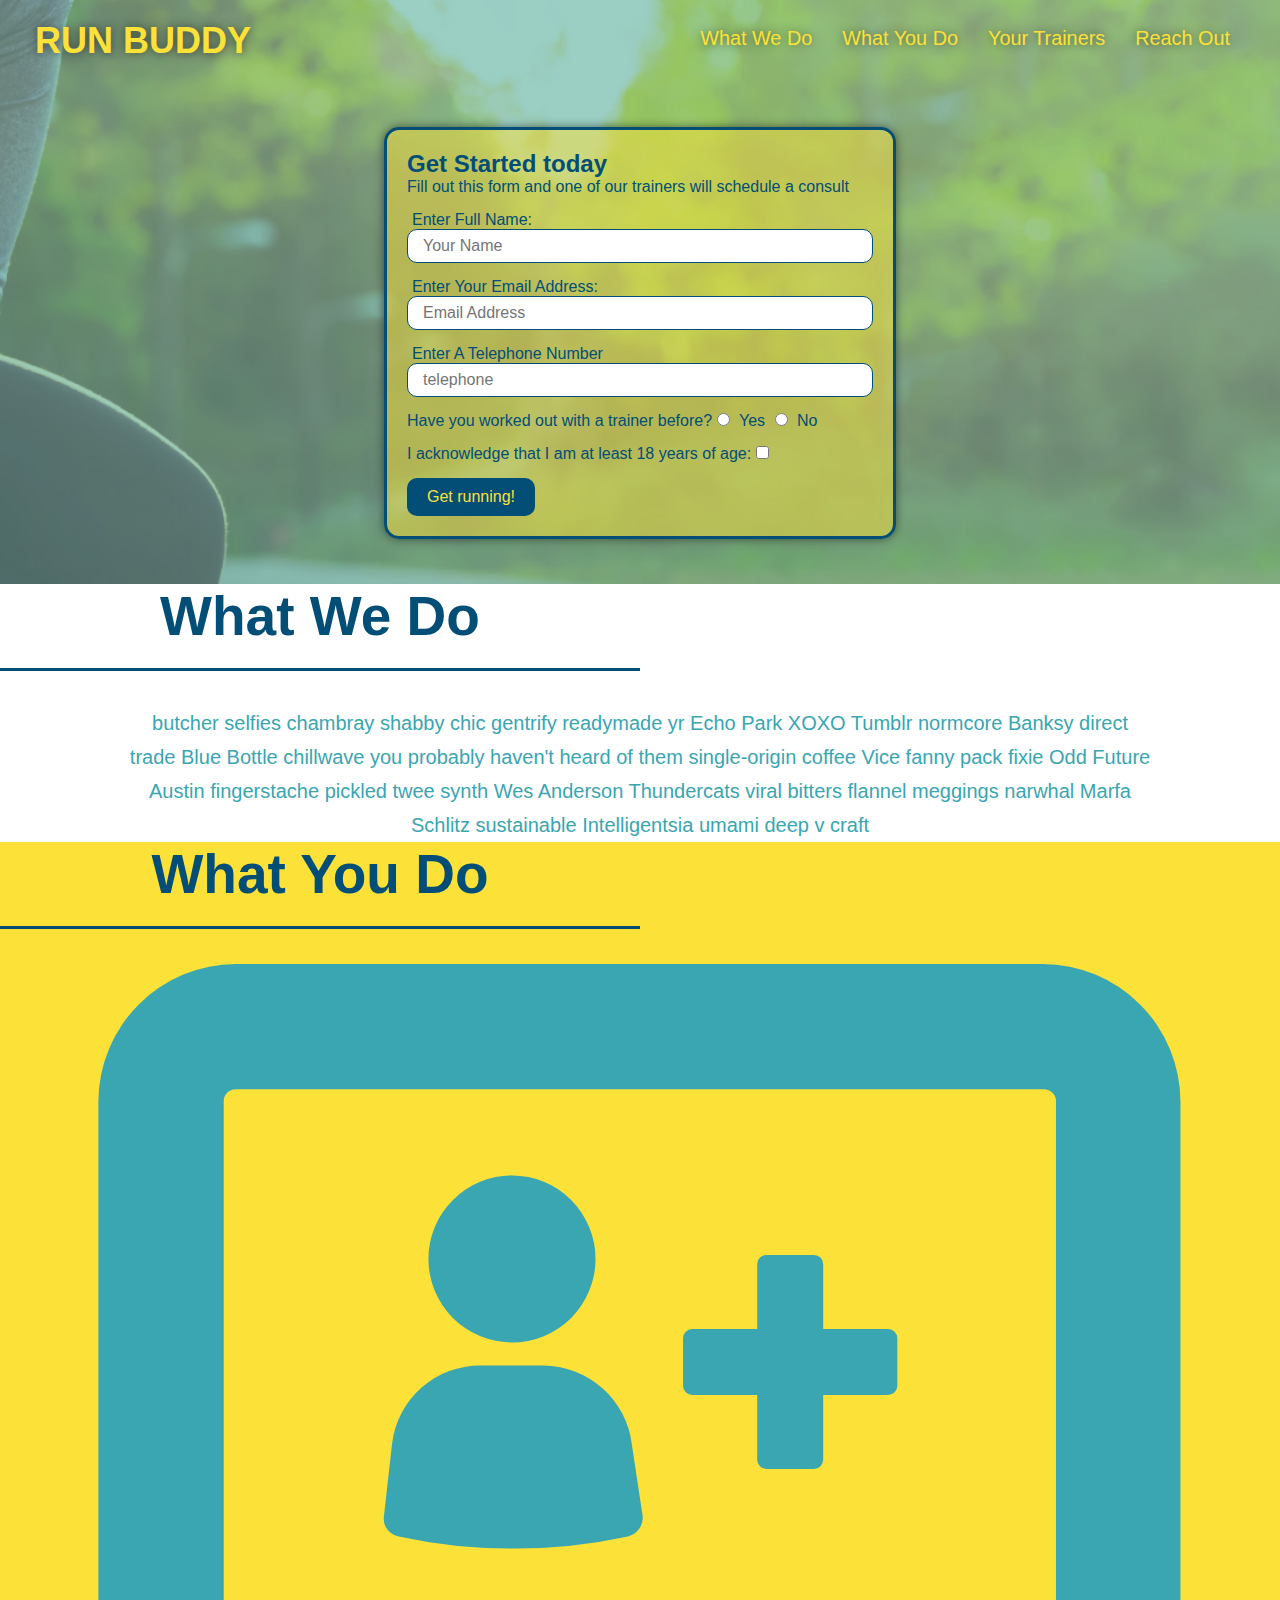
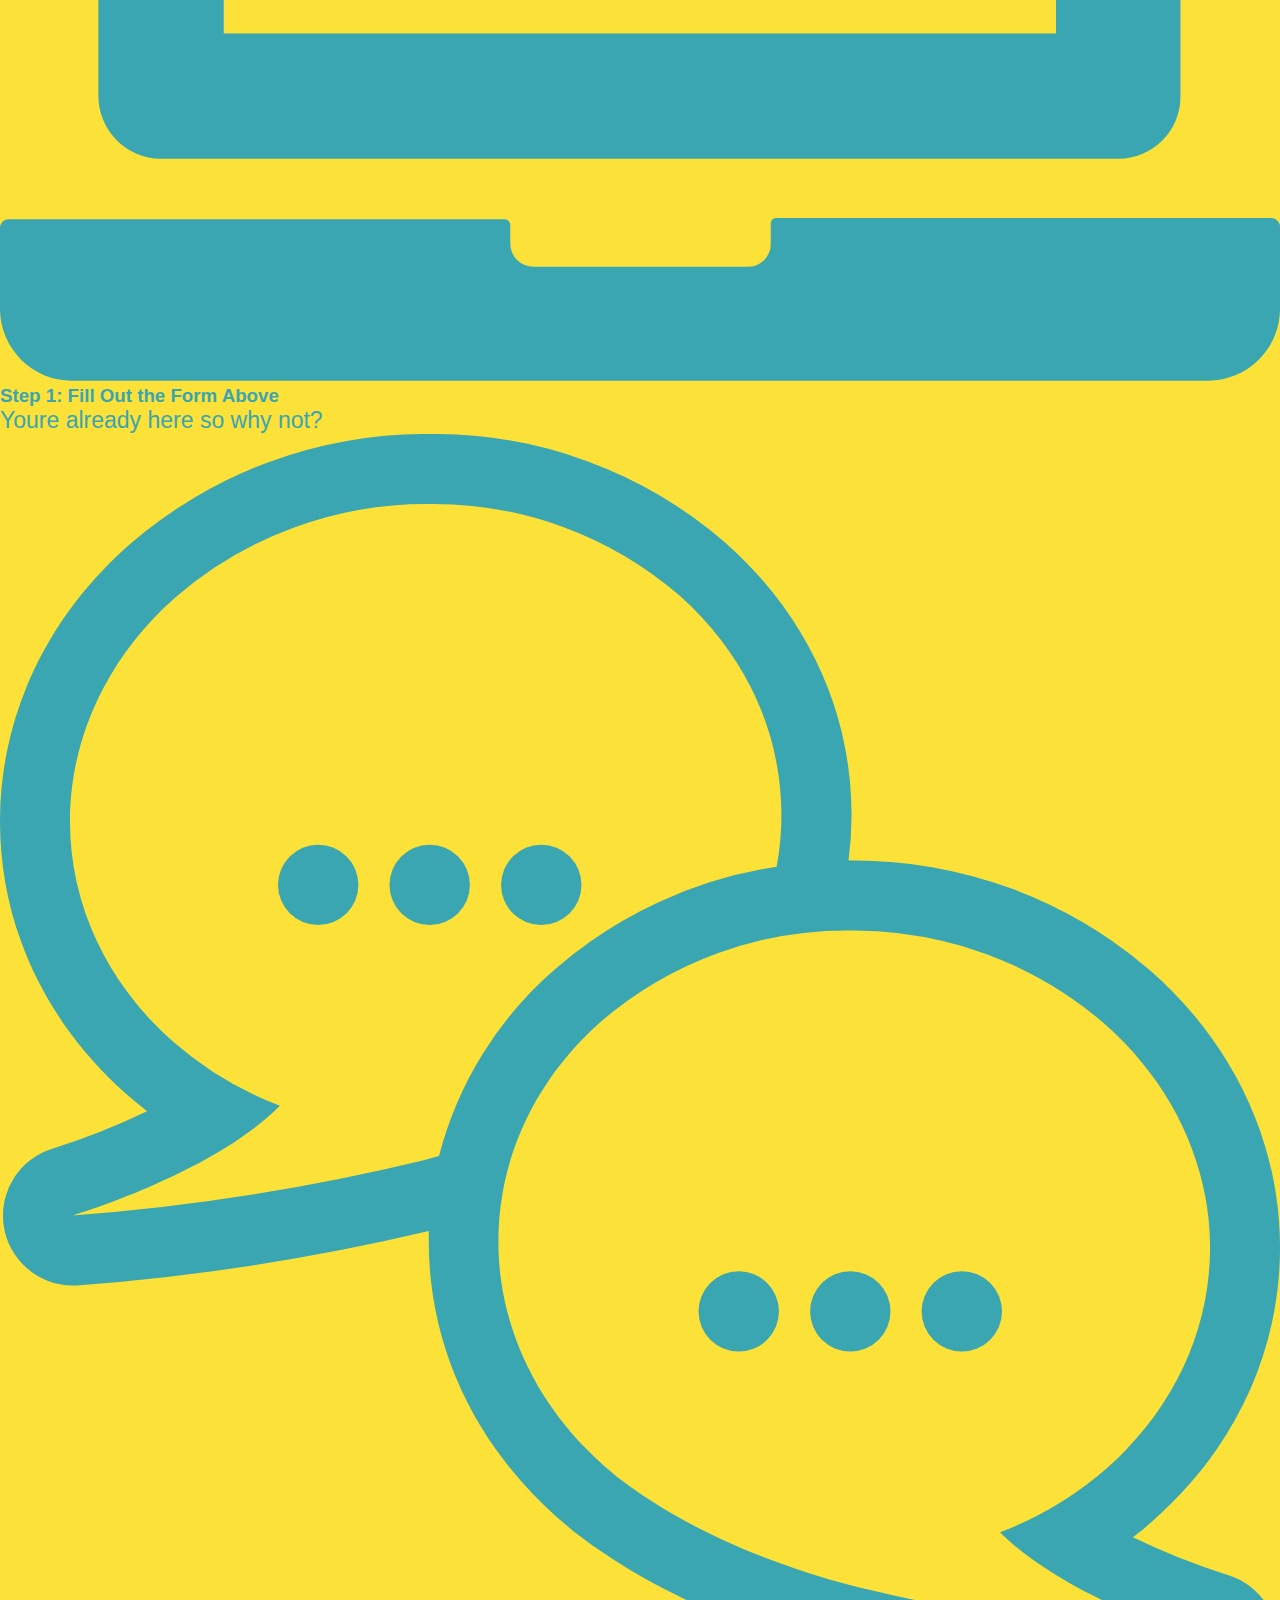
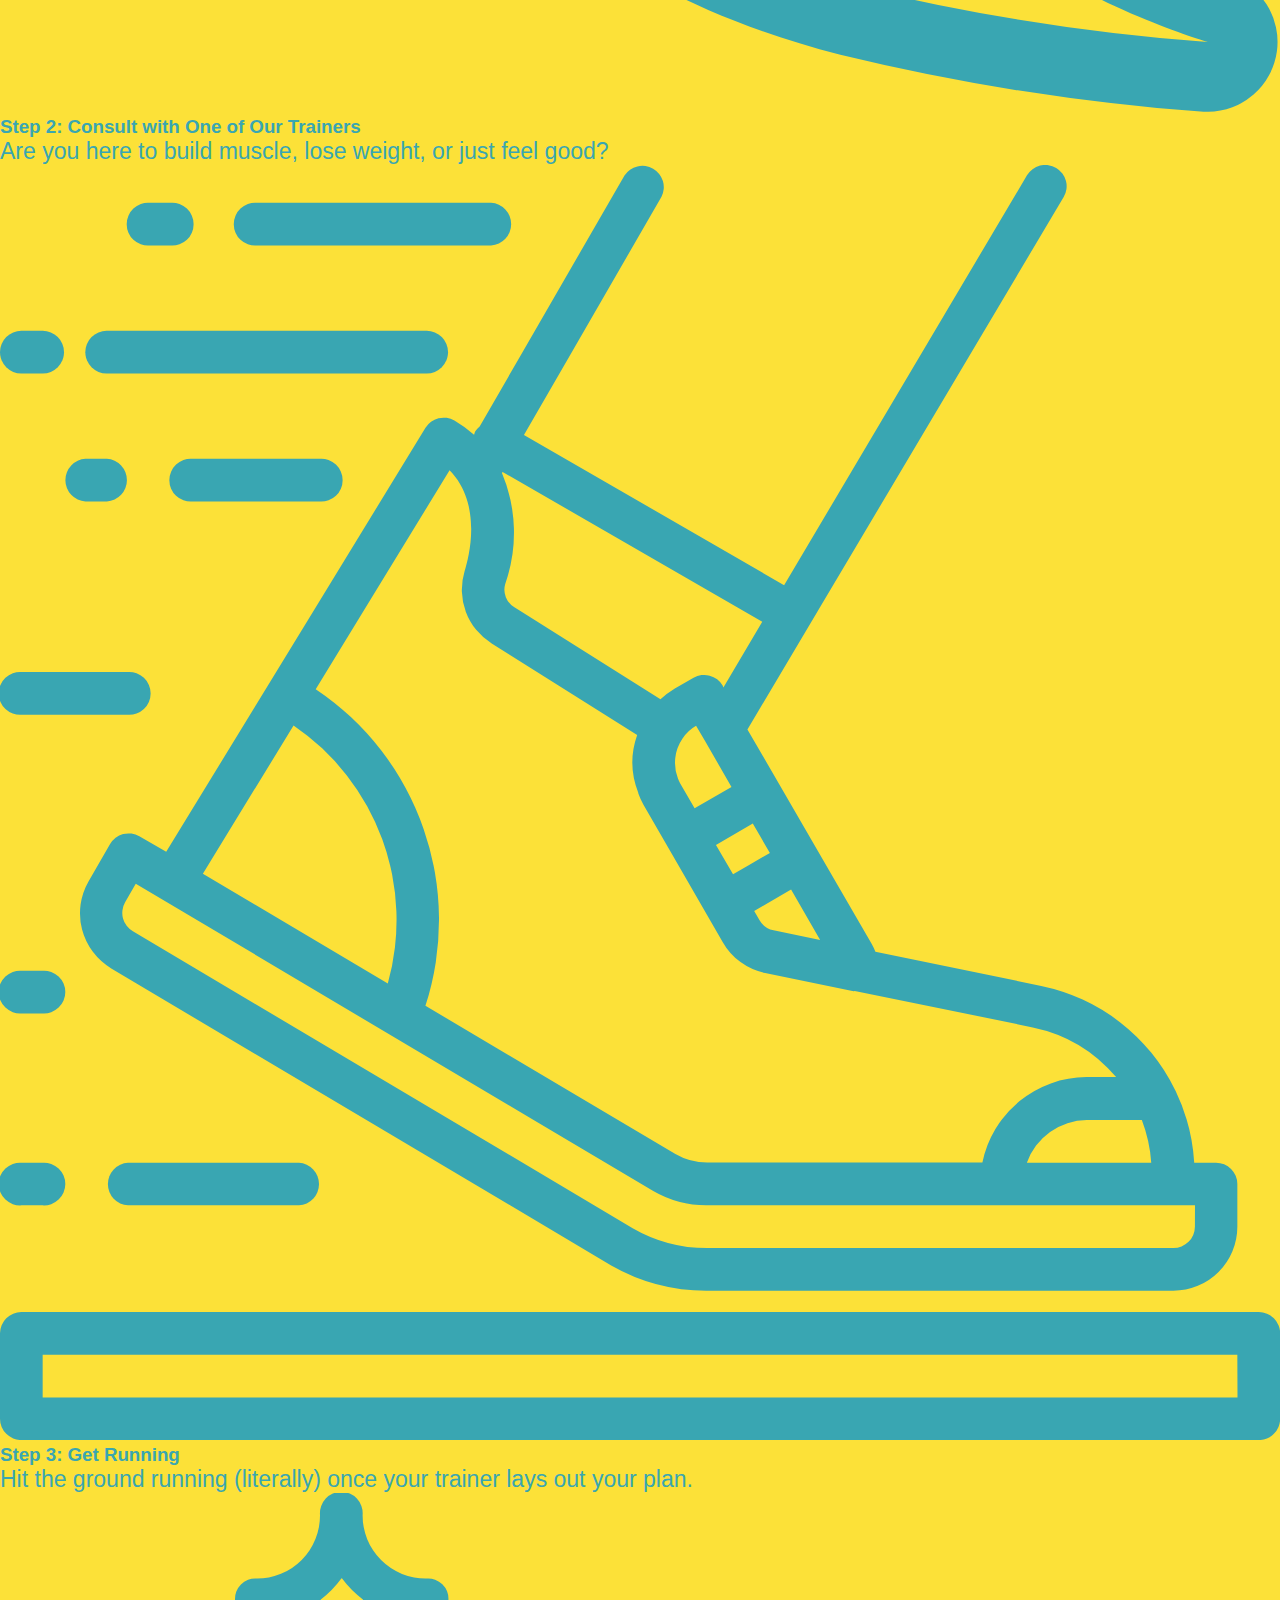
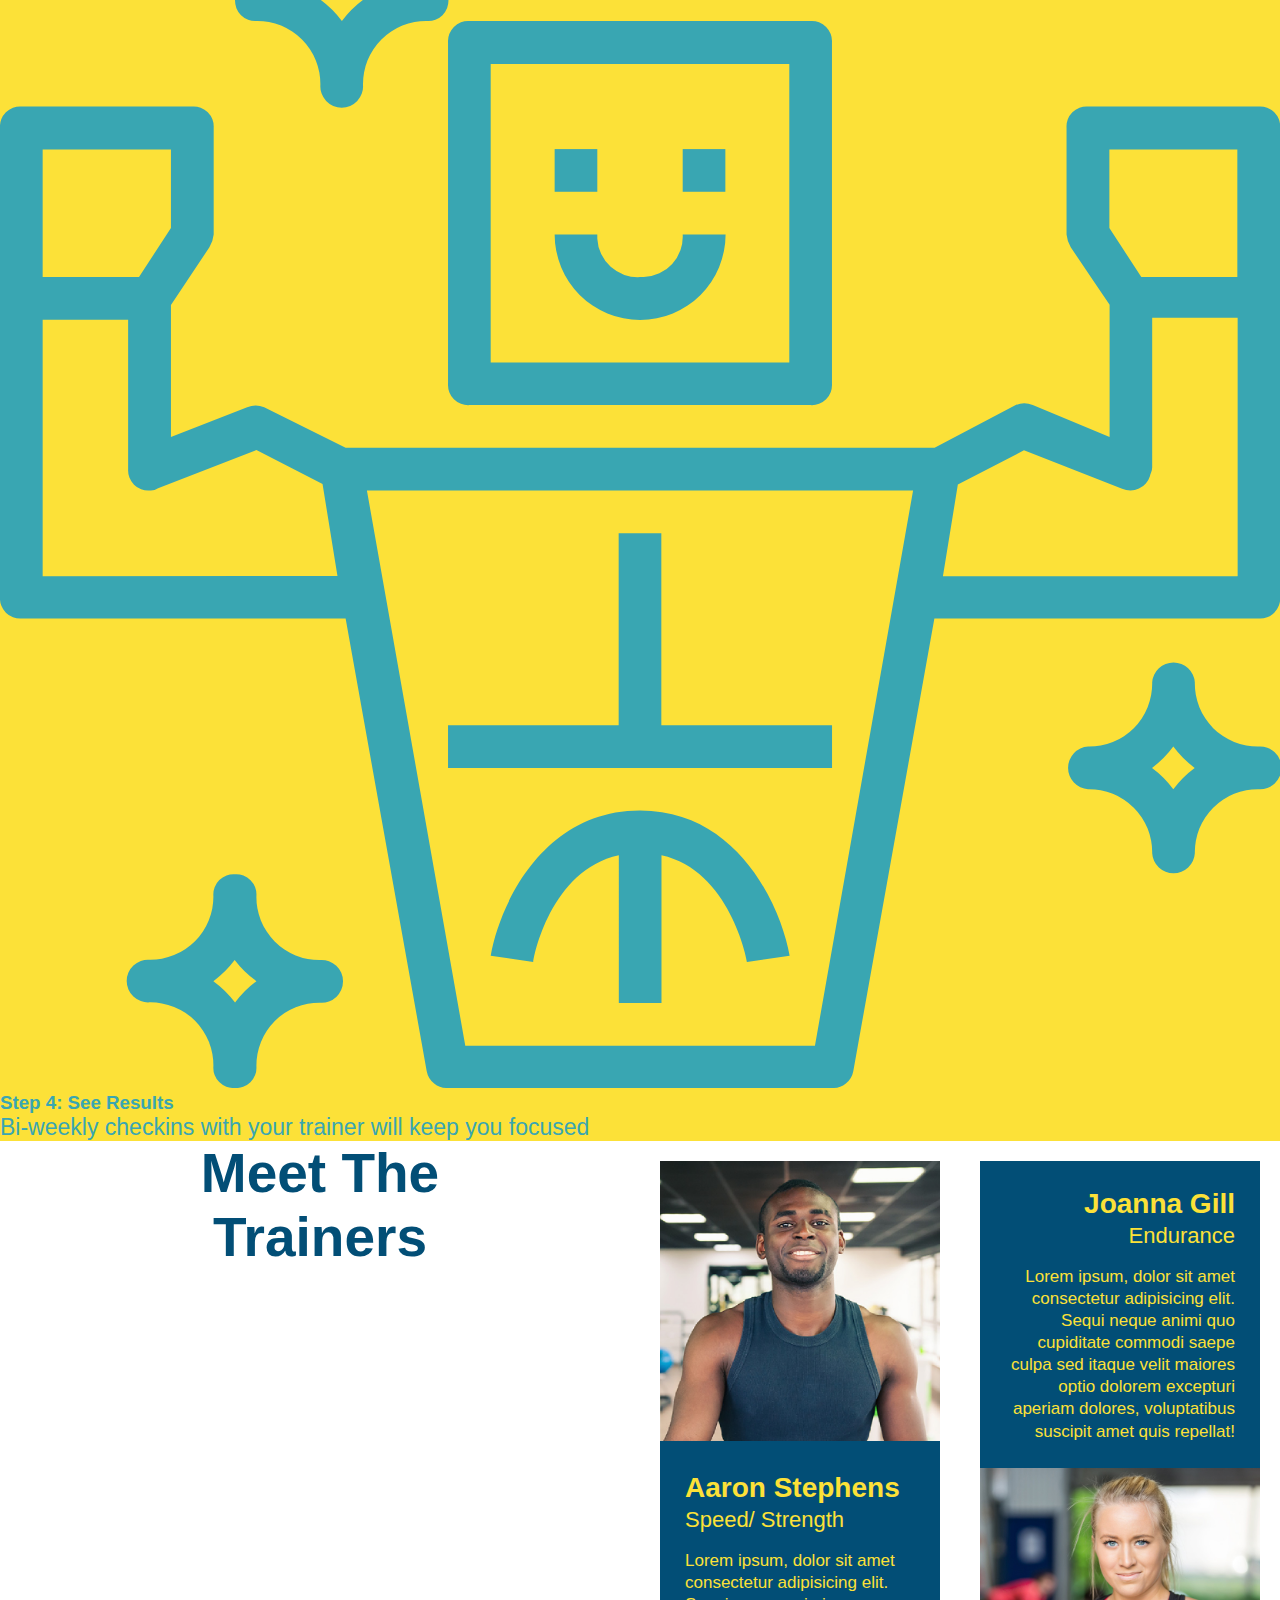
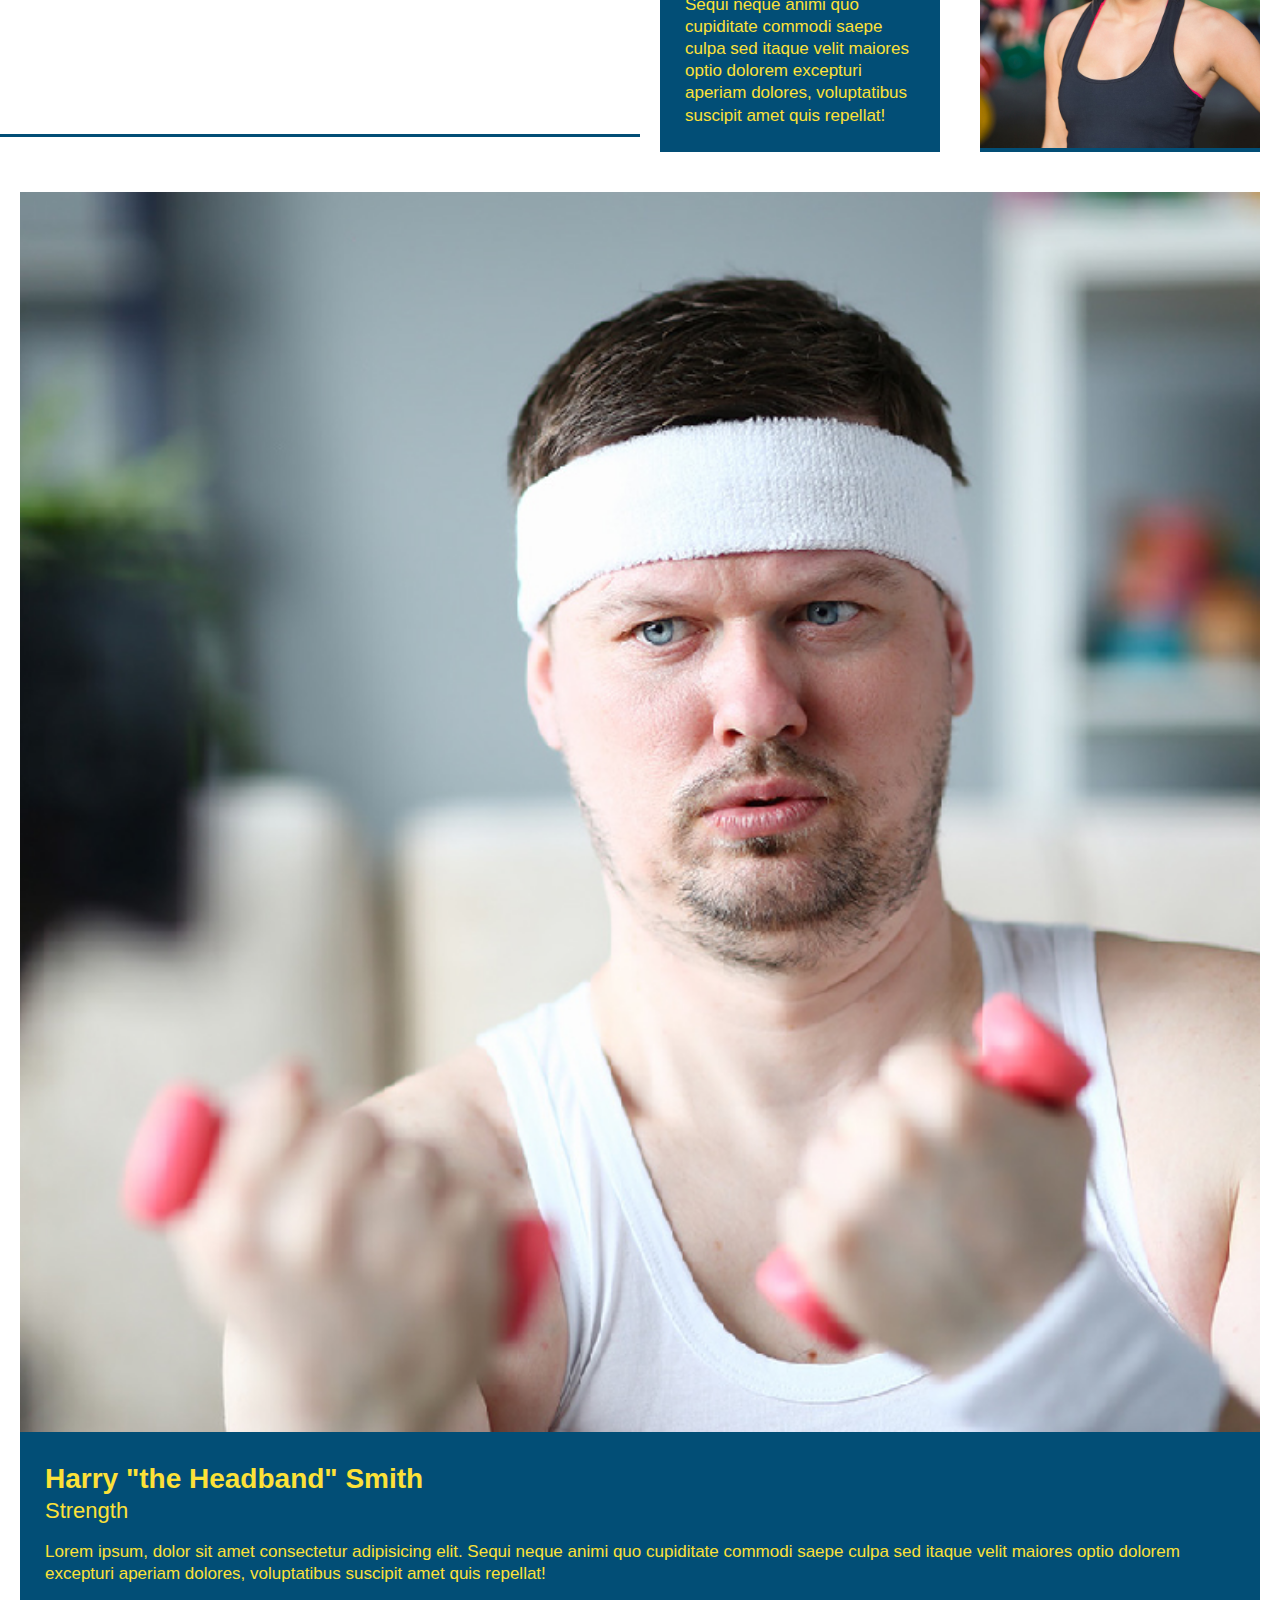
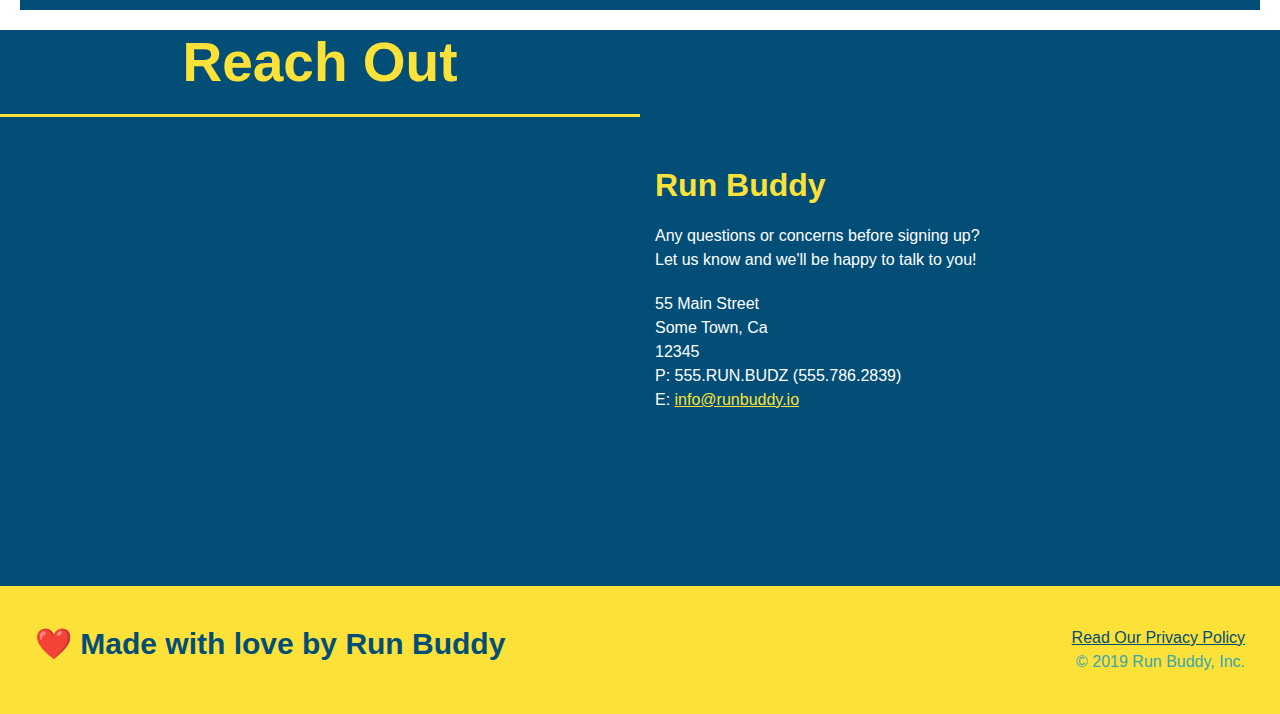
<file: index.html>
<!DOCTYPE html>
<html lang="en"
<head>
    <link rel="stylesheet" href="./assets/css/style.css" />

    <meta charset="UTF-8"/>
    <title> Run Buddy</title>
    </head>
    <body> 
        <!-- NAVAGATION -->
        <header>
        <h1>
            <a href="/">RUN BUDDY</a>
        </h1>
        <nav><!-- Unordered list element -->
            <ul>
              <!-- List item element-->
              <li>
                <!-- Anchor element -->
                <a href="#what-we-do">What We Do</a>
              </li>
              <li>
                <a href="#what-you-do">What You Do</a>
              </li>
              <li>
                <a href="#your-trainers">Your Trainers</a>
              </li>
              <li>
                <a href="#reach-out">Reach Out</a>
              </li>
            </ul>
        </nav>
        
     </header>
     <!--hero section-->
     <section  class="hero">
<div class="hero-form">
    <h3> Get Started today</h3>
    <p>Fill out this form and one of our trainers will schedule a consult</p>
<!--add a form element-->
<form>
    <label for="name"> Enter Full Name: </label>
    <input type= "text" placeholder= "Your Name"name="name" Id="name" class=form-input >
    <label for=email> Enter Your Email Address:</label>
        <input type="text" placeholder= "Email Address" name="email"Id="email" class=form-input >
<label for ="phone"> Enter A Telephone Number</label>
<input type="text"placeholder= "telephone" name="phone" id="phone" class= form-input >

<p> 
    Have you worked out with a trainer before?
    <input type= "radio"name="trainer-confirm" id="trainer-yes"/>
    <label for= "trainer-yes"> Yes</label>
    <input type="radio" name="trainer-confirm"id="trainer-no" />
    <label for= "trainer-no">No</label> 
    </p>
    <p>
        I acknowledge that I am at least 18 years of age:
        <input type="checkbox" name="age-confirm" id="checkbox" />
        <label for="checkbox">  </label>  </p>
        <button type="submit">
            Get running!
        </button>
</form>
<!--end hero section-->


</div>
</section>
     <!--what do we do section-->
     <section Id="what-we-do" class="intro">
         
         <h2 class="section-title primary-border"> What We Do</h2>
         <p> butcher selfies chambray shabby chic gentrify readymade yr Echo Park XOXO Tumblr normcore Banksy direct trade Blue Bottle chillwave you probably haven't heard of them single-origin coffee Vice fanny pack fixie Odd Future Austin fingerstache pickled twee synth Wes Anderson Thundercats viral bitters flannel meggings narwhal Marfa Schlitz sustainable Intelligentsia umami deep v craft
        </p>
        </section>
<!--what you do section-->
<section Id="what-you-do" class="steps"> <div>

    <h2 class="section-title secondary-border">What You Do</h2>
 </div>
<img src="./assets/images/step-1.svg" alt=""/>
    <div>
    <h3> Step 1: <span>Fill Out the Form Above </span></h3> 
    <p> Youre already here so why not?
    </p> </div>
    <div>
        <img src= "assets/images/step-2.svg" alt=""/>
    <h3>Step 2:<span> Consult with One of Our Trainers</span></h3>
<p>Are you here to build muscle, lose weight, or just feel good?</p>
</div>
<div>
    <img src= "assets/images/step-3.svg"alt=""/>
<h3>Step 3: <span> Get Running</span></h3>
<p>Hit the ground running (literally) once your trainer lays out your plan.
</p>
</div>
<div>
    <img src= "assets/images/step-4.svg" alt= ""/>

    <h3>Step 4: <span> See Results</span></h3>
    <p>Bi-weekly checkins with your trainer will keep you focused </p>
</p>
</div>

</section>



<!--trainers section-->
<section id= "your-trainers"class="trainers">
    <h2 class="section-title primary-border">Meet The Trainers</h2>
   <article class="trainer">
       <img src="./assets/images/trainer-1.jpg" alt="Arron Stephens in his workout clothes, ready to pump iron">
  <div class="trainer-bio text-left">
    <h3>Aaron Stephens</h3>
    <h4> Speed/ Strength</h4>
    <p> Lorem ipsum, dolor sit amet consectetur adipisicing elit. Sequi neque animi quo cupiditate commodi saepe culpa sed
        itaque velit maiores optio dolorem excepturi aperiam dolores, voluptatibus suscipit amet quis repellat!
      </p>
</div>
</article>
<article class="trainer">
    <div class="trainer-bio text-right">
        <h3> Joanna Gill </h3>
        <h4>Endurance</h4>
        <p>
            Lorem ipsum, dolor sit amet consectetur adipisicing elit. Sequi neque animi quo cupiditate commodi saepe culpa sed
      itaque velit maiores optio dolorem excepturi aperiam dolores, voluptatibus suscipit amet quis repellat!
     </p>
    </div>
    <img src="./assets/images/trainer-2.jpg"alt= Jonnna Gill cooling off>

</article>
<article class="trainer">
    <img src= "./assets/images/trainer-3.jpg" alt= Harry Smith wearing a headband>
    <div class="trainer-bio text-left">
       
        <h3> Harry "the Headband" Smith</h3>
        <h4>Strength</h4>
        <p>Lorem ipsum, dolor sit amet consectetur adipisicing elit. Sequi neque animi quo cupiditate commodi saepe culpa sed
            itaque velit maiores optio dolorem excepturi aperiam dolores, voluptatibus suscipit amet quis repellat!
          </p></p>
    </div>
</article>
 </section>
 <!--reach out section-->
<section id="reach-out"class="contact">
   
    <h2 class="section-title secondary-border"> Reach Out </h2>
    <div class= "contact-info">
    <div>
        <iframe src="https://www.google.com/maps/embed?pb=!1m18!1m12!1m3!1d3147.1079747227936!2d-120.42364418397035!3d37.92790791110593!2m3!1f0!2f0!3f0!3m2!1i1024!2i768!4f13.1!3m3!1m2!1s0x8090c49129b6ac57%3A0xb56c7eb95a2cd8bd!2sMain%20St%2C%20California%2095327!5e0!3m2!1sen!2sus!4v1616426329495!5m2!1sen!2sus" 
        width="400" 
        height="400" 
        style="border:0;" 
        allowfullscreen="" 
        loading="lazy">
        </iframe>
    </div>
    <div>
         <h3> Run Buddy</h3>
        <p> Any questions or concerns before signing up?
            <br />
            Let us know and we'll be happy to talk to you!
        </p>
        <address>
            55 Main Street <br />
            Some Town, Ca <br/>
            12345<br/>
            P: 555.RUN.BUDZ (555.786.2839)<br/>
            E: <a href="mailto:info@runbuddy.io"> info@runbuddy.io</a>
        </address>
    </div> </div>


</section>
<!--footer-->
<footer>
    <h2>❤️ Made with love by Run Buddy</h2>
    <div> 
        <a href="./privacy-policy.html"> Read Our Privacy Policy</a><br />
        &copy; 2019 Run Buddy, Inc.
    </div>
</footer>

    </body>
    </html>
</file>
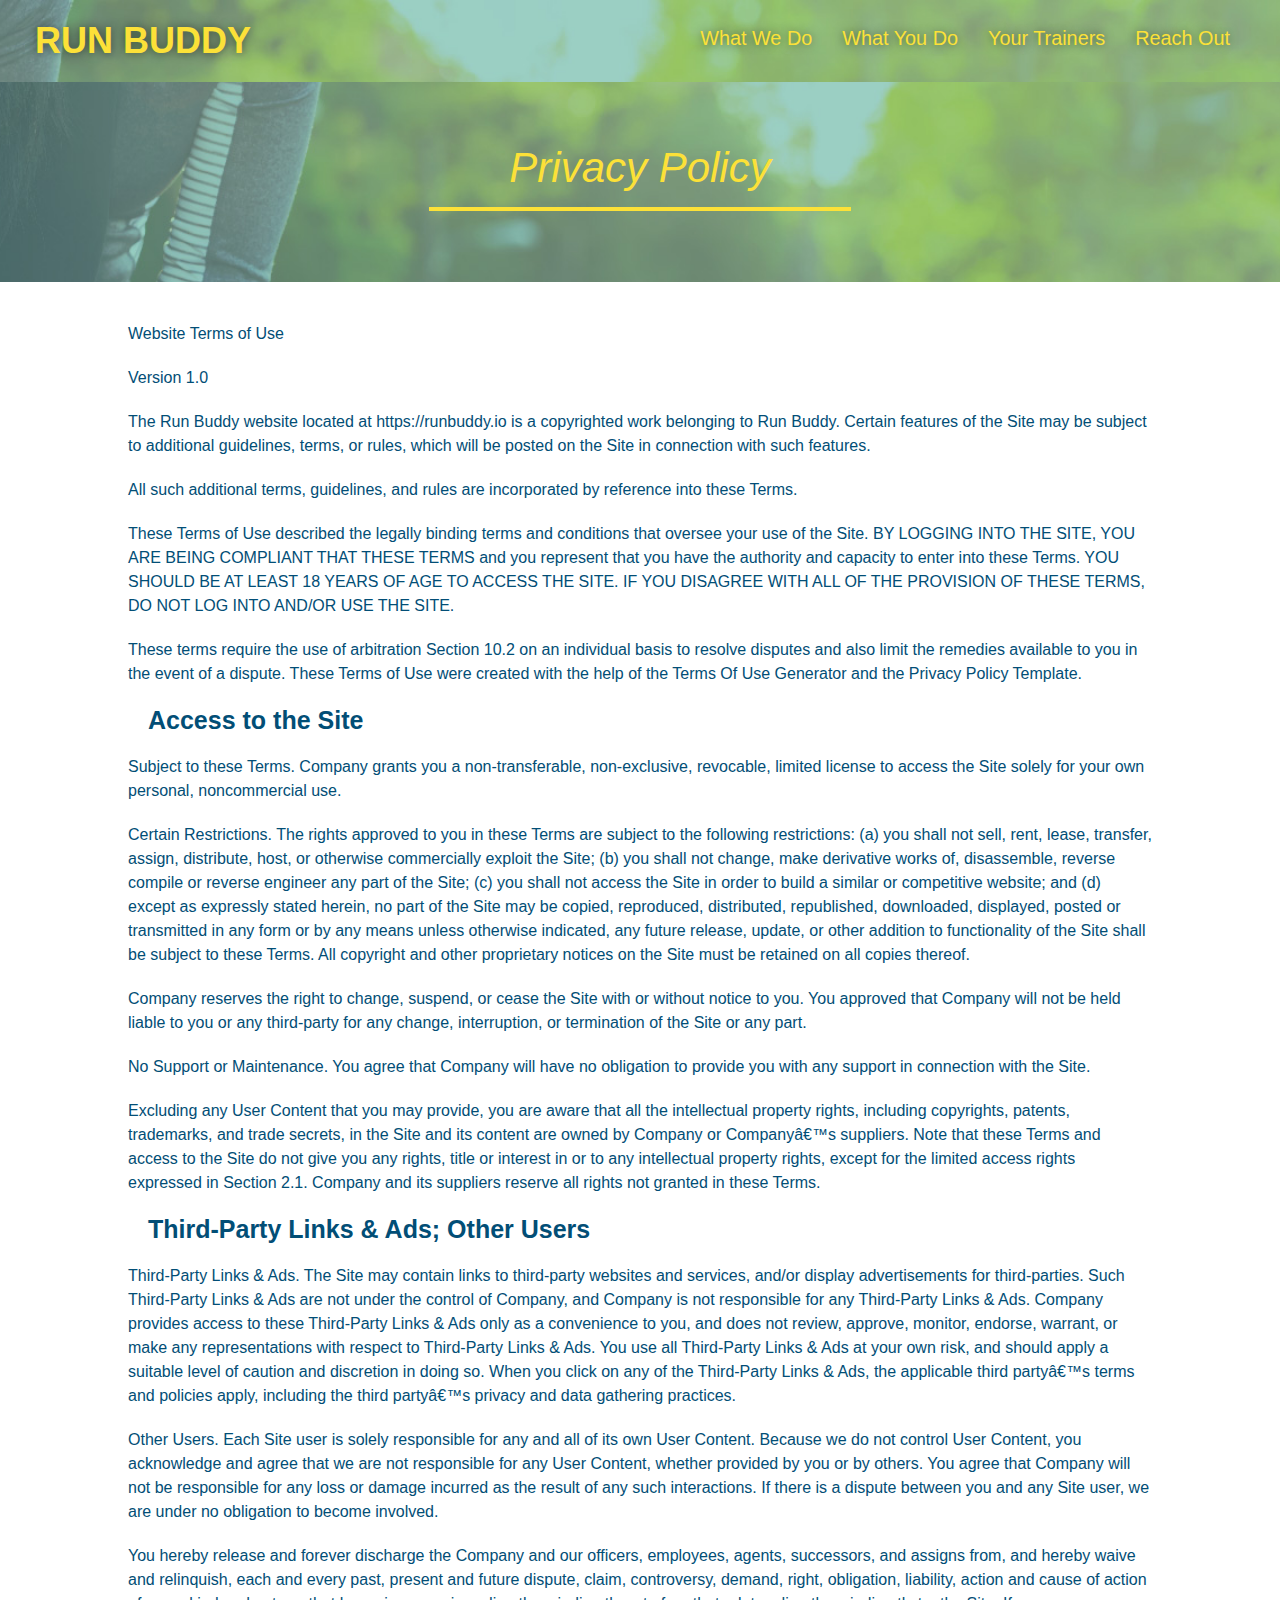
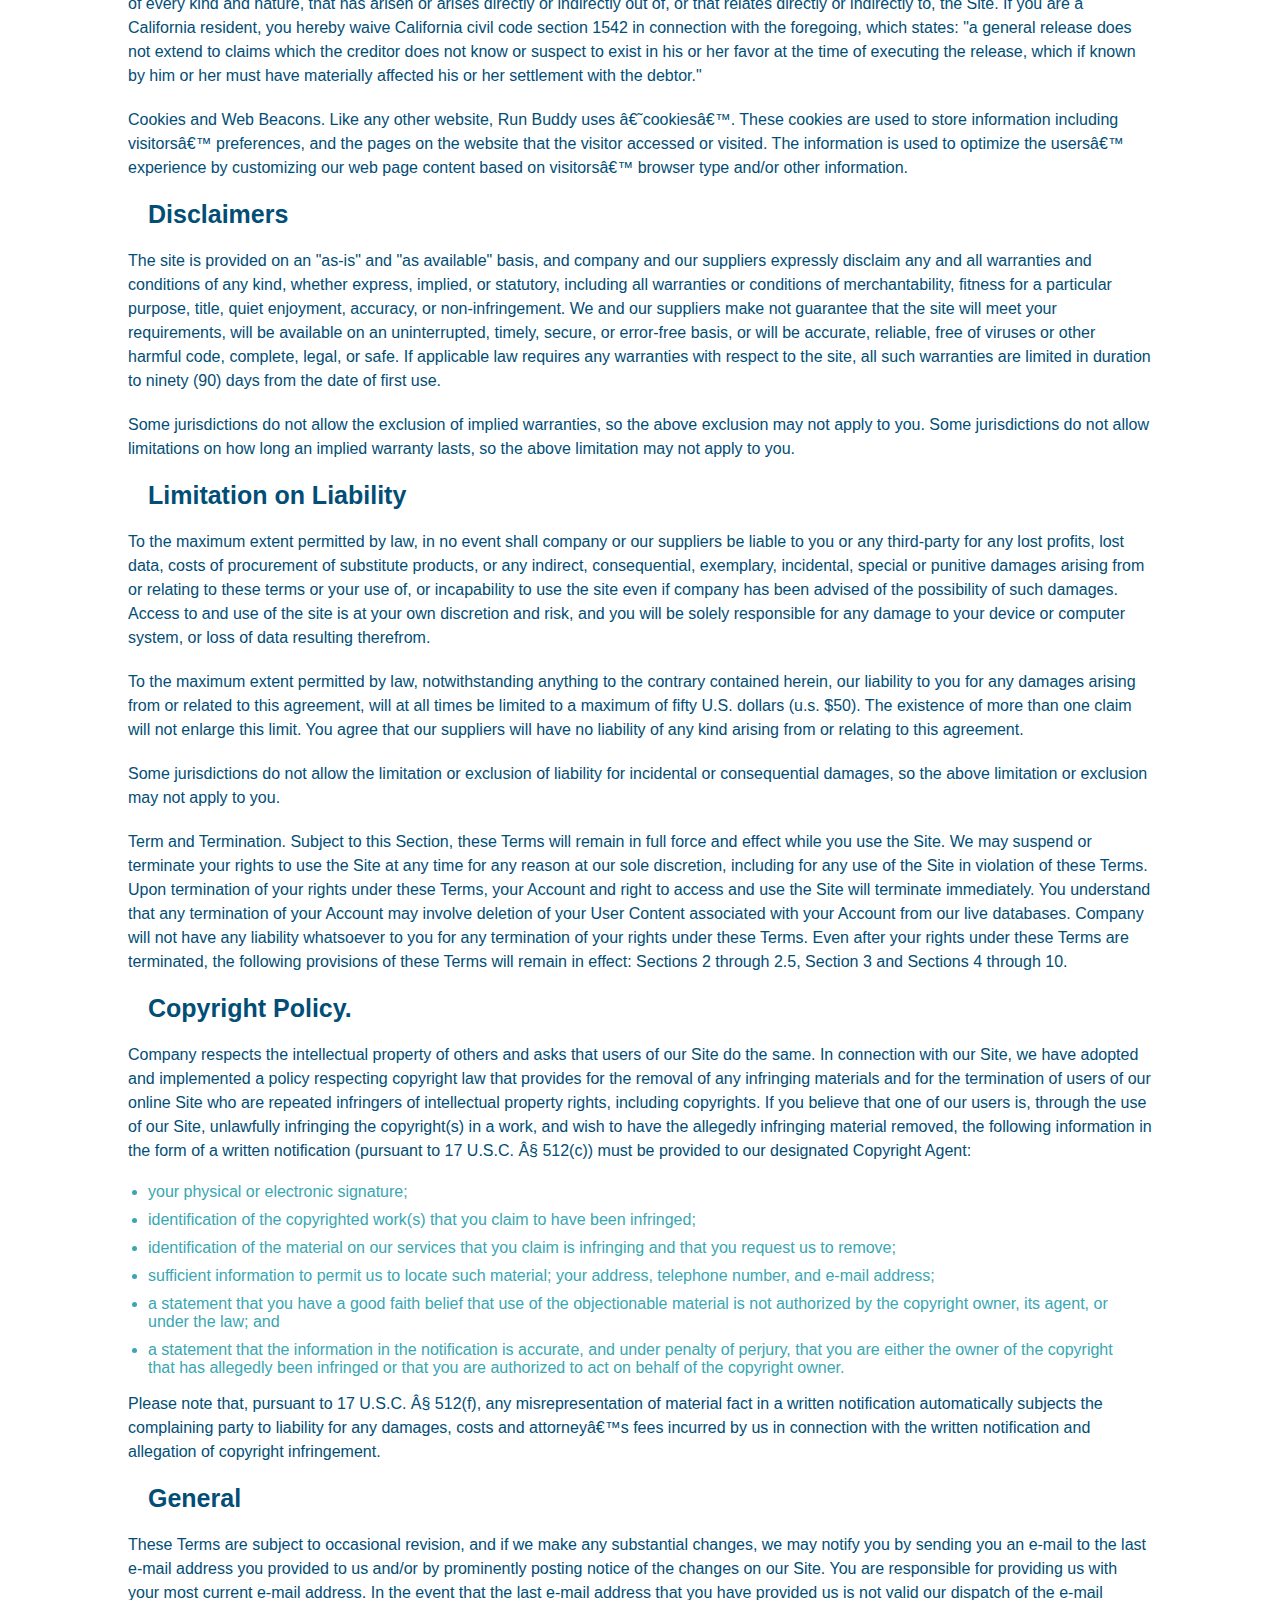
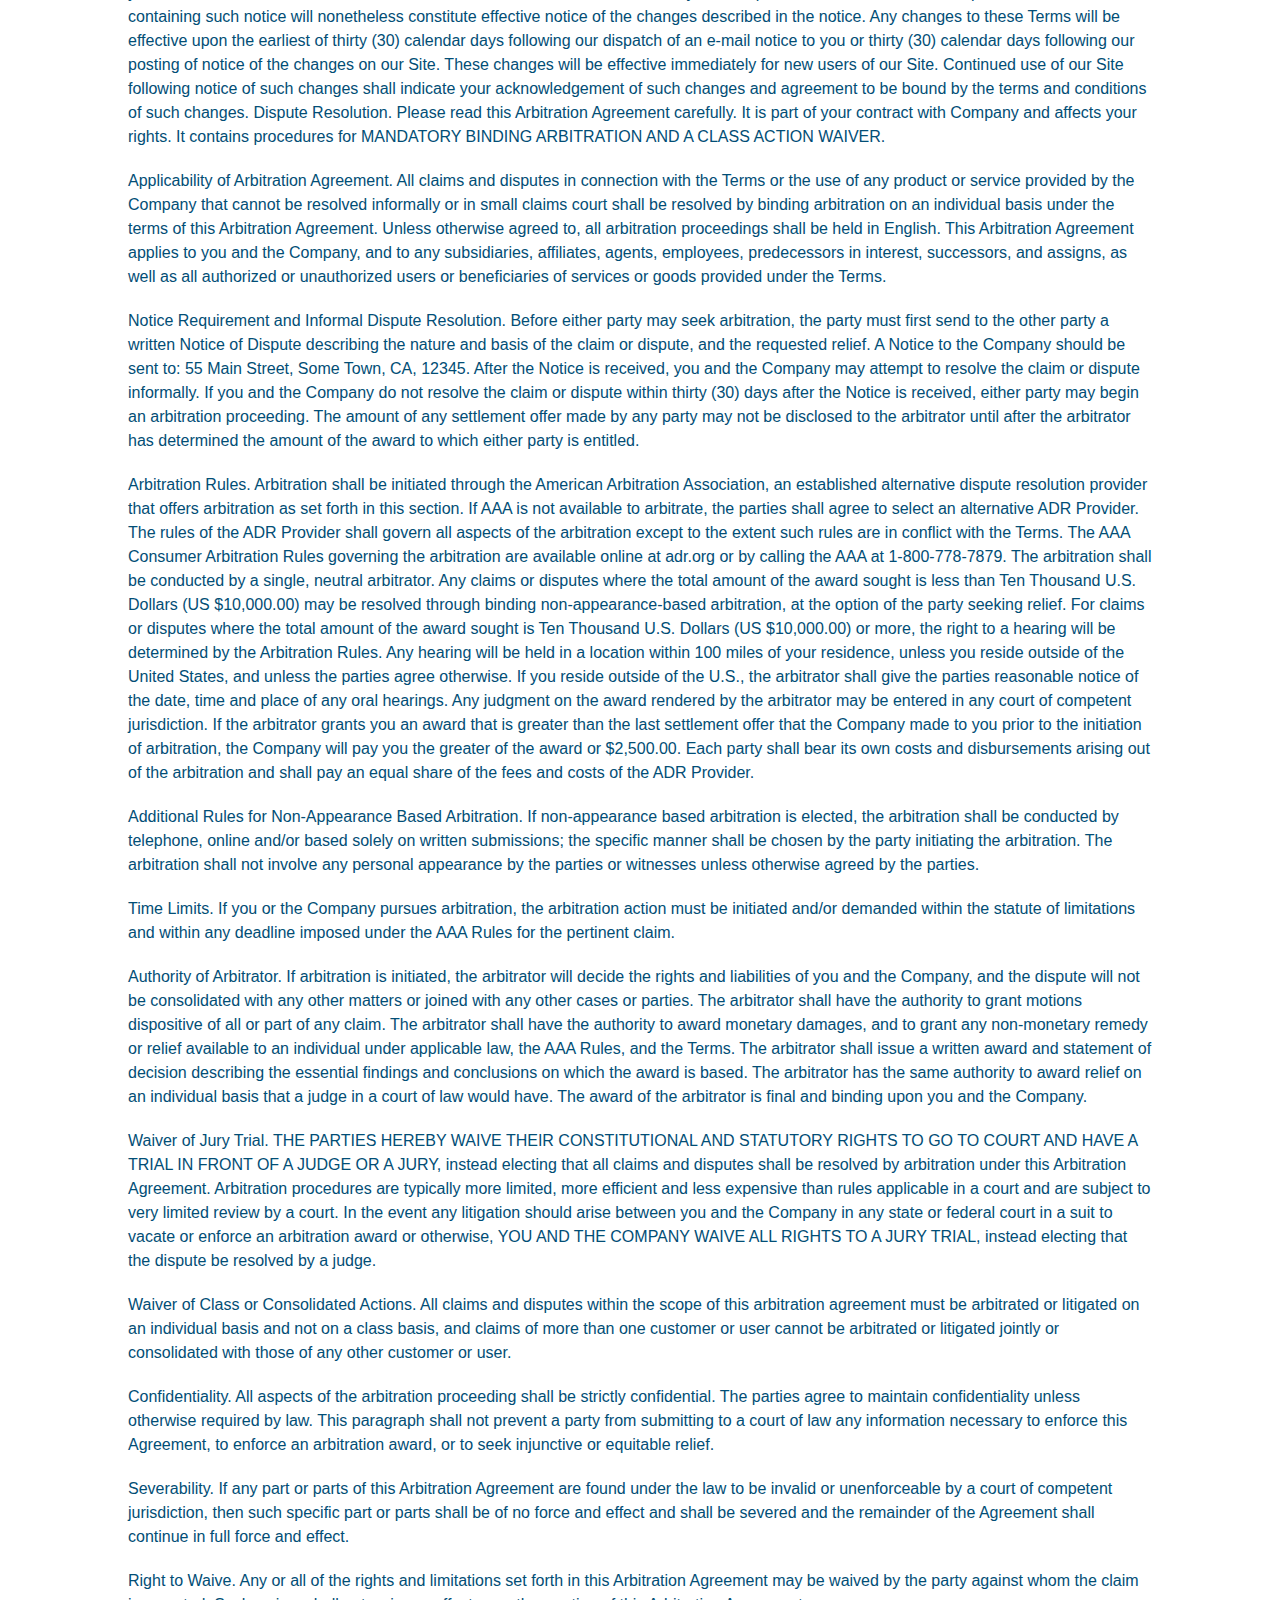
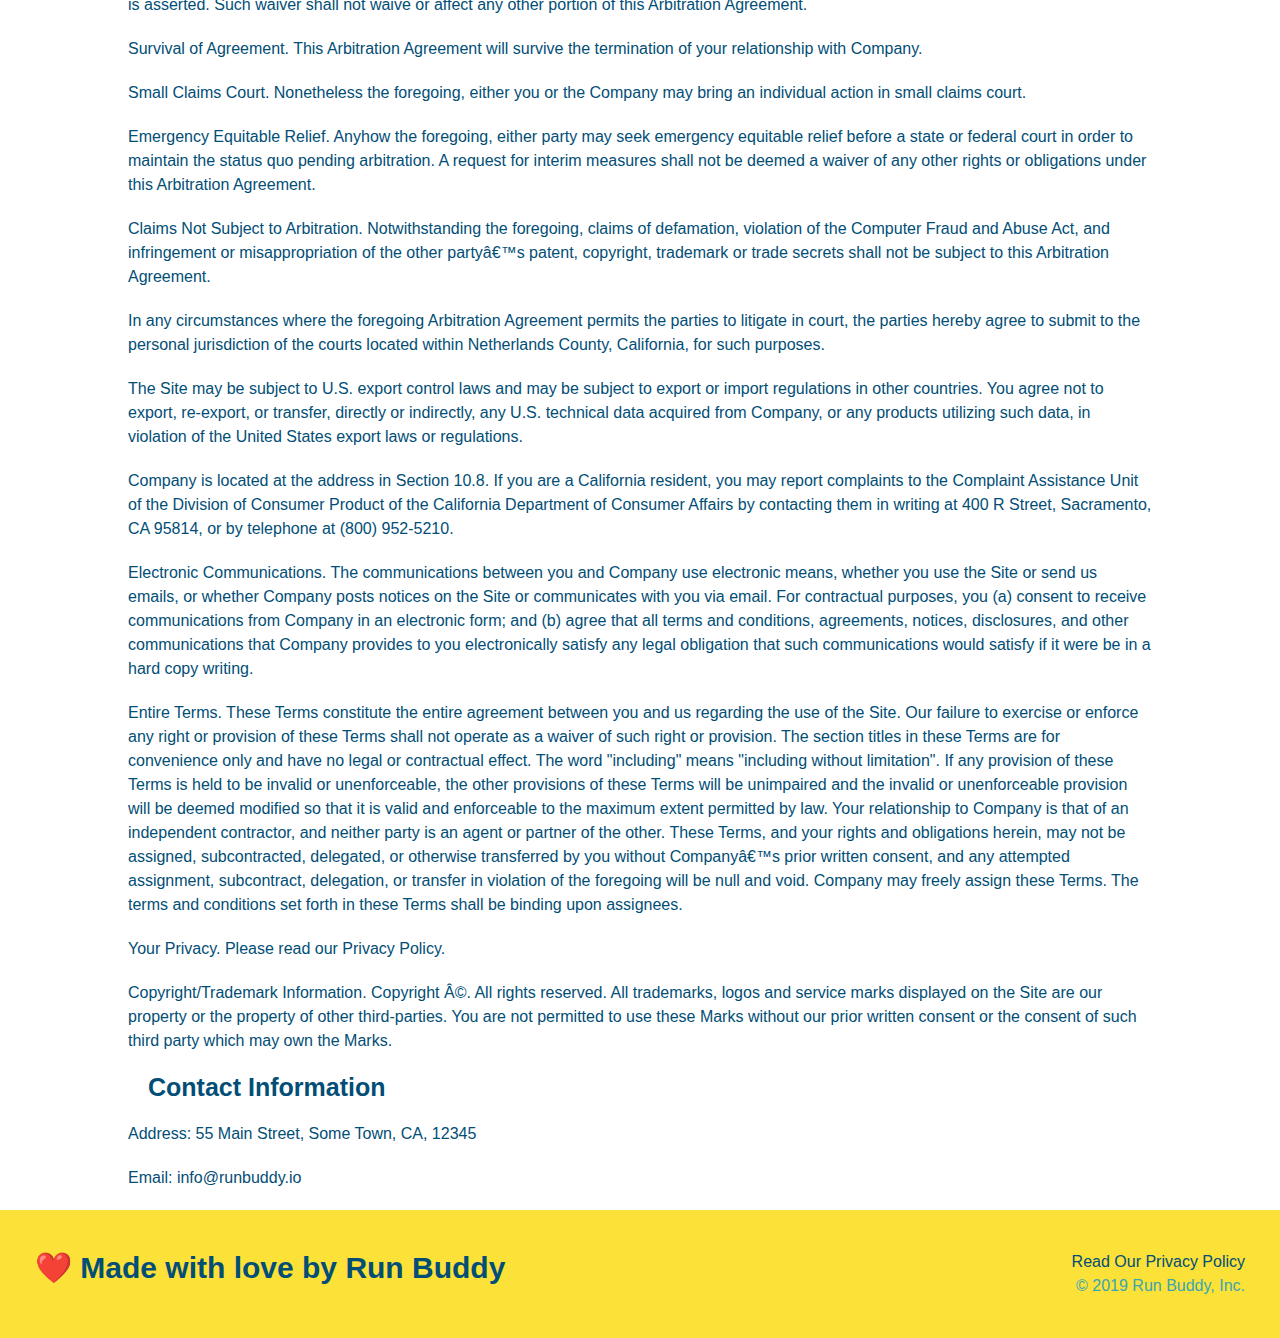
<file: assets/.privacy-policy.html>
<!DOCTYPE html>
<html lang="en">

<head>
    <link rel="stylesheet" href="./css/.style.css" />
    <link rel="stylesheet" href="./css/secondary-style.css" />
    <meta name="viewport" content="width=device-width, initial-scale=1.0" />
    <meta charset="UTF-8" />
    <title>Privacy Policy -Run Buddy</title>

</head>
<!-- NAVAGATION -->
<header>
    <h1>
        <a href="/">RUN BUDDY</a>
    </h1>
    <nav>
        <!-- Unordered list element -->
        <ul>
            <!-- List item element-->
            <li>
                <!-- Anchor element -->
                <a href="./index.html#what-we-do">What We Do</a>
            </li>
            <li>
                <a href="./index.html#what-you-do">What You Do</a>
            </li>
            <li>
                <a href="./index.html#your-trainers">Your Trainers</a>
            </li>
            <li>
                <a href="./index.html#reach-out">Reach Out</a>
            </li>
        </ul>
    </nav>

</header>
<section class="hero">


    <h2 class="page-title">

        Privacy Policy
    </h2>
</section>
<article class=secondary-content>
 <div class=inner-text>

    <p>
        Website Terms of Use
    </p>

    <p>
        Version 1.0
    </p>

    <p>
        The Run Buddy website located at https://runbuddy.io is a copyrighted work belonging to Run Buddy. Certain
        features of the Site may be subject to additional guidelines, terms, or rules, which will be posted on the Site
        in connection with such features.
    </p>

    <p>
        All such additional terms, guidelines, and rules are incorporated by reference into these Terms.
    </p>

    <p>
        These Terms of Use described the legally binding terms and conditions that oversee your use of the Site. BY
        LOGGING INTO THE SITE, YOU ARE BEING COMPLIANT THAT THESE TERMS and you represent that you have the authority
        and capacity to enter into these Terms. YOU SHOULD BE AT LEAST 18 YEARS OF AGE TO ACCESS THE SITE. IF YOU
        DISAGREE WITH ALL OF THE PROVISION OF THESE TERMS, DO NOT LOG INTO AND/OR USE THE SITE.
    </p>

    <p>
        These terms require the use of arbitration Section 10.2 on an individual basis to resolve disputes and also
        limit the remedies available to you in the event of a dispute. These Terms of Use were created with the help of
        the Terms Of Use Generator and the Privacy Policy Template.
    </p>

    <h3>
        Access to the Site
    </h3>

    <p>
        Subject to these Terms. Company grants you a non-transferable, non-exclusive, revocable, limited license to
        access the Site solely for your own personal, noncommercial use.
    </p>

    <p>
        Certain Restrictions. The rights approved to you in these Terms are subject to the following restrictions: (a)
        you shall not sell, rent, lease, transfer, assign, distribute, host, or otherwise commercially exploit the Site;
        (b) you shall not change, make derivative works of, disassemble, reverse compile or reverse engineer any part of
        the Site; (c) you shall not access the Site in order to build a similar or competitive website; and (d) except
        as expressly stated herein, no part of the Site may be copied, reproduced, distributed, republished, downloaded,
        displayed, posted or transmitted in any form or by any means unless otherwise indicated, any future release,
        update, or other addition to functionality of the Site shall be subject to these Terms. All copyright and other
        proprietary notices on the Site must be retained on all copies thereof.
    </p>

    <p>
        Company reserves the right to change, suspend, or cease the Site with or without notice to you. You approved
        that Company will not be held liable to you or any third-party for any change, interruption, or termination of
        the Site or any part.
    </p>

    <p>
        No Support or Maintenance. You agree that Company will have no obligation to provide you with any support in
        connection with the Site.
    </p>

    <p>
        Excluding any User Content that you may provide, you are aware that all the intellectual property rights,
        including copyrights, patents, trademarks, and trade secrets, in the Site and its content are owned by Company
        or Companyâ€™s suppliers. Note that these Terms and access to the Site do not give you any rights, title or
        interest in or to any intellectual property rights, except for the limited access rights expressed in Section
        2.1. Company and its suppliers reserve all rights not granted in these Terms.
    </p>

    <h3>
        Third-Party Links & Ads; Other Users
    </h3>

    <p>
        Third-Party Links & Ads. The Site may contain links to third-party websites and services, and/or display
        advertisements for third-parties. Such Third-Party Links & Ads are not under the control of Company, and Company
        is not responsible for any Third-Party Links & Ads. Company provides access to these Third-Party Links & Ads
        only as a convenience to you, and does not review, approve, monitor, endorse, warrant, or make any
        representations with respect to Third-Party Links & Ads. You use all Third-Party Links & Ads at your own risk,
        and should apply a suitable level of caution and discretion in doing so. When you click on any of the
        Third-Party Links & Ads, the applicable third partyâ€™s terms and policies apply, including the third partyâ€™s
        privacy and data gathering practices.
    </p>

    <p>
        Other Users. Each Site user is solely responsible for any and all of its own User Content. Because we do not
        control User Content, you acknowledge and agree that we are not responsible for any User Content, whether
        provided by you or by others. You agree that Company will not be responsible for any loss or damage incurred as
        the result of any such interactions. If there is a dispute between you and any Site user, we are under no
        obligation to become involved.
    </p>

    <p>
        You hereby release and forever discharge the Company and our officers, employees, agents, successors, and
        assigns from, and hereby waive and relinquish, each and every past, present and future dispute, claim,
        controversy, demand, right, obligation, liability, action and cause of action of every kind and nature, that has
        arisen or arises directly or indirectly out of, or that relates directly or indirectly to, the Site. If you are
        a California resident, you hereby waive California civil code section 1542 in connection with the foregoing,
        which states: "a general release does not extend to claims which the creditor does not know or suspect to exist
        in his or her favor at the time of executing the release, which if known by him or her must have materially
        affected his or her settlement with the debtor."
    </p>

    <p>
        Cookies and Web Beacons. Like any other website, Run Buddy uses â€˜cookiesâ€™. These cookies are used to store
        information including visitorsâ€™ preferences, and the pages on the website that the visitor accessed or
        visited.
        The information is used to optimize the usersâ€™ experience by customizing our web page content based on
        visitorsâ€™
        browser type and/or other information.
    </p>

    <h3>
        Disclaimers
    </h3>

    <p>
        The site is provided on an "as-is" and "as available" basis, and company and our suppliers expressly disclaim
        any and all warranties and conditions of any kind, whether express, implied, or statutory, including all
        warranties or conditions of merchantability, fitness for a particular purpose, title, quiet enjoyment, accuracy,
        or non-infringement. We and our suppliers make not guarantee that the site will meet your requirements, will be
        available on an uninterrupted, timely, secure, or error-free basis, or will be accurate, reliable, free of
        viruses or other harmful code, complete, legal, or safe. If applicable law requires any warranties with respect
        to the site, all such warranties are limited in duration to ninety (90) days from the date of first use.
    </p>

    <p>
        Some jurisdictions do not allow the exclusion of implied warranties, so the above exclusion may not apply to
        you. Some jurisdictions do not allow limitations on how long an implied warranty lasts, so the above limitation
        may not apply to you.
    </p>

    <h3>
        Limitation on Liability
    </h3>

    <p>
        To the maximum extent permitted by law, in no event shall company or our suppliers be liable to you or any
        third-party for any lost profits, lost data, costs of procurement of substitute products, or any indirect,
        consequential, exemplary, incidental, special or punitive damages arising from or relating to these terms or
        your use of, or incapability to use the site even if company has been advised of the possibility of such
        damages. Access to and use of the site is at your own discretion and risk, and you will be solely responsible
        for any damage to your device or computer system, or loss of data resulting therefrom.
    </p>

    <p>
        To the maximum extent permitted by law, notwithstanding anything to the contrary contained herein, our liability
        to you for any damages arising from or related to this agreement, will at all times be limited to a maximum of
        fifty U.S. dollars (u.s. $50). The existence of more than one claim will not enlarge this limit. You agree that
        our suppliers will have no liability of any kind arising from or relating to this agreement.
    </p>

    <p>
        Some jurisdictions do not allow the limitation or exclusion of liability for incidental or consequential
        damages, so the above limitation or exclusion may not apply to you.
    </p>

    <p>
        Term and Termination. Subject to this Section, these Terms will remain in full force and effect while you use
        the Site. We may suspend or terminate your rights to use the Site at any time for any reason at our sole
        discretion, including for any use of the Site in violation of these Terms. Upon termination of your rights under
        these Terms, your Account and right to access and use the Site will terminate immediately. You understand that
        any termination of your Account may involve deletion of your User Content associated with your Account from our
        live databases. Company will not have any liability whatsoever to you for any termination of your rights under
        these Terms. Even after your rights under these Terms are terminated, the following provisions of these Terms
        will remain in effect: Sections 2 through 2.5, Section 3 and Sections 4 through 10.
    </p>

    <h3>
        Copyright Policy.
    </h3>

    <p>
        Company respects the intellectual property of others and asks that users of our Site do the same. In connection
        with our Site, we have adopted and implemented a policy respecting copyright law that provides for the removal
        of any infringing materials and for the termination of users of our online Site who are repeated infringers of
        intellectual property rights, including copyrights. If you believe that one of our users is, through the use of
        our Site, unlawfully infringing the copyright(s) in a work, and wish to have the allegedly infringing material
        removed, the following information in the form of a written notification (pursuant to 17 U.S.C. Â§ 512(c)) must
        be provided to our designated Copyright Agent:
    </p>

    <ul>
        <li>
            your physical or electronic signature;
        </li>
        <li>
            identification of the copyrighted work(s) that you claim to have been infringed;
        </li>
        <li>
            identification of the material on our services that you claim is infringing and that you request us to
            remove;
        </li>
        <li>
            sufficient information to permit us to locate such material; your address, telephone number, and e-mail
            address;
        </li>
        <li>
            a statement that you have a good faith belief that use of the objectionable material is not authorized by
            the
            copyright owner, its agent, or under the law; and
        </li>
        <li>
            a statement that the information in the notification is accurate, and under penalty of perjury, that you are
            either the owner of the copyright that has allegedly been infringed or that you are authorized to act on
            behalf of the copyright owner.
        </li>
    </ul>

    <p>
        Please note that, pursuant to 17 U.S.C. Â§ 512(f), any misrepresentation of material fact in a written
        notification automatically subjects the complaining party to liability for any damages, costs and attorneyâ€™s
        fees incurred by us in connection with the written notification and allegation of copyright infringement.
    </p>

    <h3>
        General
    </h3>

    <p>
        These Terms are subject to occasional revision, and if we make any substantial changes, we may notify you by
        sending you an e-mail to the last e-mail address you provided to us and/or by prominently posting notice of the
        changes on our Site. You are responsible for providing us with your most current e-mail address. In the event
        that the last e-mail address that you have provided us is not valid our dispatch of the e-mail containing such
        notice will nonetheless constitute effective notice of the changes described in the notice. Any changes to these
        Terms will be effective upon the earliest of thirty (30) calendar days following our dispatch of an e-mail
        notice to you or thirty (30) calendar days following our posting of notice of the changes on our Site. These
        changes will be effective immediately for new users of our Site. Continued use of our Site following notice of
        such changes shall indicate your acknowledgement of such changes and agreement to be bound by the terms and
        conditions of such changes. Dispute Resolution. Please read this Arbitration Agreement carefully. It is part of
        your contract with Company and affects your rights. It contains procedures for MANDATORY BINDING ARBITRATION AND
        A CLASS ACTION WAIVER.
    </p>

    <p>
        Applicability of Arbitration Agreement. All claims and disputes in connection with the Terms or the use of any
        product or service provided by the Company that cannot be resolved informally or in small claims court shall be
        resolved by binding arbitration on an individual basis under the terms of this Arbitration Agreement. Unless
        otherwise agreed to, all arbitration proceedings shall be held in English. This Arbitration Agreement applies to
        you and the Company, and to any subsidiaries, affiliates, agents, employees, predecessors in interest,
        successors, and assigns, as well as all authorized or unauthorized users or beneficiaries of services or goods
        provided under the Terms.
    </p>

    <p>
        Notice Requirement and Informal Dispute Resolution. Before either party may seek arbitration, the party must
        first send to the other party a written Notice of Dispute describing the nature and basis of the claim or
        dispute, and the requested relief. A Notice to the Company should be sent to: 55 Main Street, Some Town, CA,
        12345. After the Notice is received, you and the Company may attempt to resolve the claim or dispute informally.
        If you and the Company do not resolve the claim or dispute within thirty (30) days after the Notice is received,
        either party may begin an arbitration proceeding. The amount of any settlement offer made by any party may not
        be disclosed to the arbitrator until after the arbitrator has determined the amount of the award to which either
        party is entitled.
    </p>

    <p>
        Arbitration Rules. Arbitration shall be initiated through the American Arbitration Association, an established
        alternative dispute resolution provider that offers arbitration as set forth in this section. If AAA is not
        available to arbitrate, the parties shall agree to select an alternative ADR Provider. The rules of the ADR
        Provider shall govern all aspects of the arbitration except to the extent such rules are in conflict with the
        Terms. The AAA Consumer Arbitration Rules governing the arbitration are available online at adr.org or by
        calling the AAA at 1-800-778-7879. The arbitration shall be conducted by a single, neutral arbitrator. Any
        claims or disputes where the total amount of the award sought is less than Ten Thousand U.S. Dollars (US
        $10,000.00) may be resolved through binding non-appearance-based arbitration, at the option of the party seeking
        relief. For claims or disputes where the total amount of the award sought is Ten Thousand U.S. Dollars (US
        $10,000.00) or more, the right to a hearing will be determined by the Arbitration Rules. Any hearing will be
        held in a location within 100 miles of your residence, unless you reside outside of the United States, and
        unless the parties agree otherwise. If you reside outside of the U.S., the arbitrator shall give the parties
        reasonable notice of the date, time and place of any oral hearings. Any judgment on the award rendered by the
        arbitrator may be entered in any court of competent jurisdiction. If the arbitrator grants you an award that is
        greater than the last settlement offer that the Company made to you prior to the initiation of arbitration, the
        Company will pay you the greater of the award or $2,500.00. Each party shall bear its own costs and
        disbursements arising out of the arbitration and shall pay an equal share of the fees and costs of the ADR
        Provider.
    </p>

    <p>
        Additional Rules for Non-Appearance Based Arbitration. If non-appearance based arbitration is elected, the
        arbitration shall be conducted by telephone, online and/or based solely on written submissions; the specific
        manner shall be chosen by the party initiating the arbitration. The arbitration shall not involve any personal
        appearance by the parties or witnesses unless otherwise agreed by the parties.
    </p>

    <p>
        Time Limits. If you or the Company pursues arbitration, the arbitration action must be initiated and/or demanded
        within the statute of limitations and within any deadline imposed under the AAA Rules for the pertinent claim.
    </p>

    <p>
        Authority of Arbitrator. If arbitration is initiated, the arbitrator will decide the rights and liabilities of
        you and the Company, and the dispute will not be consolidated with any other matters or joined with any other
        cases or parties. The arbitrator shall have the authority to grant motions dispositive of all or part of any
        claim. The arbitrator shall have the authority to award monetary damages, and to grant any non-monetary remedy
        or relief available to an individual under applicable law, the AAA Rules, and the Terms. The arbitrator shall
        issue a written award and statement of decision describing the essential findings and conclusions on which the
        award is based. The arbitrator has the same authority to award relief on an individual basis that a judge in a
        court of law would have. The award of the arbitrator is final and binding upon you and the Company.
    </p>

    <p>
        Waiver of Jury Trial. THE PARTIES HEREBY WAIVE THEIR CONSTITUTIONAL AND STATUTORY RIGHTS TO GO TO COURT AND HAVE
        A TRIAL IN FRONT OF A JUDGE OR A JURY, instead electing that all claims and disputes shall be resolved by
        arbitration under this Arbitration Agreement. Arbitration procedures are typically more limited, more efficient
        and less expensive than rules applicable in a court and are subject to very limited review by a court. In the
        event any litigation should arise between you and the Company in any state or federal court in a suit to vacate
        or enforce an arbitration award or otherwise, YOU AND THE COMPANY WAIVE ALL RIGHTS TO A JURY TRIAL, instead
        electing that the dispute be resolved by a judge.
    </p>

    <p>
        Waiver of Class or Consolidated Actions. All claims and disputes within the scope of this arbitration agreement
        must be arbitrated or litigated on an individual basis and not on a class basis, and claims of more than one
        customer or user cannot be arbitrated or litigated jointly or consolidated with those of any other customer or
        user.
    </p>

    <p>
        Confidentiality. All aspects of the arbitration proceeding shall be strictly confidential. The parties agree to
        maintain confidentiality unless otherwise required by law. This paragraph shall not prevent a party from
        submitting to a court of law any information necessary to enforce this Agreement, to enforce an arbitration
        award, or to seek injunctive or equitable relief.
    </p>

    <p>
        Severability. If any part or parts of this Arbitration Agreement are found under the law to be invalid or
        unenforceable by a court of competent jurisdiction, then such specific part or parts shall be of no force and
        effect and shall be severed and the remainder of the Agreement shall continue in full force and effect.
    </p>

    <p>
        Right to Waive. Any or all of the rights and limitations set forth in this Arbitration Agreement may be waived
        by the party against whom the claim is asserted. Such waiver shall not waive or affect any other portion of this
        Arbitration Agreement.
    </p>

    <p>
        Survival of Agreement. This Arbitration Agreement will survive the termination of your relationship with
        Company.
    </p>

    <p>
        Small Claims Court. Nonetheless the foregoing, either you or the Company may bring an individual action in small
        claims court.
    </p>

    <p>
        Emergency Equitable Relief. Anyhow the foregoing, either party may seek emergency equitable relief before a
        state or federal court in order to maintain the status quo pending arbitration. A request for interim measures
        shall not be deemed a waiver of any other rights or obligations under this Arbitration Agreement.
    </p>

    <p>
        Claims Not Subject to Arbitration. Notwithstanding the foregoing, claims of defamation, violation of the
        Computer Fraud and Abuse Act, and infringement or misappropriation of the other partyâ€™s patent, copyright,
        trademark or trade secrets shall not be subject to this Arbitration Agreement.
    </p>

    <p>
        In any circumstances where the foregoing Arbitration Agreement permits the parties to litigate in court, the
        parties hereby agree to submit to the personal jurisdiction of the courts located within Netherlands County,
        California, for such purposes.
    </p>

    <p>
        The Site may be subject to U.S. export control laws and may be subject to export or import regulations in other
        countries. You agree not to export, re-export, or transfer, directly or indirectly, any U.S. technical data
        acquired from Company, or any products utilizing such data, in violation of the United States export laws or
        regulations.
    </p>

    <p>
        Company is located at the address in Section 10.8. If you are a California resident, you may report complaints
        to the Complaint Assistance Unit of the Division of Consumer Product of the California Department of Consumer
        Affairs by contacting them in writing at 400 R Street, Sacramento, CA 95814, or by telephone at (800) 952-5210.
    </p>

    <p>
        Electronic Communications. The communications between you and Company use electronic means, whether you use the
        Site or send us emails, or whether Company posts notices on the Site or communicates with you via email. For
        contractual purposes, you (a) consent to receive communications from Company in an electronic form; and (b)
        agree that all terms and conditions, agreements, notices, disclosures, and other communications that Company
        provides to you electronically satisfy any legal obligation that such communications would satisfy if it were be
        in a hard copy writing.
    </p>

    <p>
        Entire Terms. These Terms constitute the entire agreement between you and us regarding the use of the Site. Our
        failure to exercise or enforce any right or provision of these Terms shall not operate as a waiver of such right
        or provision. The section titles in these Terms are for convenience only and have no legal or contractual
        effect. The word "including" means "including without limitation". If any provision of these Terms is held to be
        invalid or unenforceable, the other provisions of these Terms will be unimpaired and the invalid or
        unenforceable provision will be deemed modified so that it is valid and enforceable to the maximum extent
        permitted by law. Your relationship to Company is that of an independent contractor, and neither party is an
        agent or partner of the other. These Terms, and your rights and obligations herein, may not be assigned,
        subcontracted, delegated, or otherwise transferred by you without Companyâ€™s prior written consent, and any
        attempted assignment, subcontract, delegation, or transfer in violation of the foregoing will be null and void.
        Company may freely assign these Terms. The terms and conditions set forth in these Terms shall be binding upon
        assignees.
    </p>

    <p>
        Your Privacy. Please read our Privacy Policy.
    </p>

    <p>
        Copyright/Trademark Information. Copyright Â©. All rights reserved. All trademarks, logos and service marks
        displayed on the Site are our property or the property of other third-parties. You are not permitted to use
        these Marks without our prior written consent or the consent of such third party which may own the Marks.
    </p>


    <h3>
        Contact Information
    </h3>

    <p>
        Address: 55 Main Street, Some Town, CA, 12345
    </p>

    <p>
        Email: info@runbuddy.io
    </p>
 </div>
</article>
</section>
<!--footer-->
<footer>
    <h2>❤️ Made with love by Run Buddy</h2>
    <div>
        <a> Read Our Privacy Policy</a><br />
        &copy; 2019 Run Buddy, Inc.
    </div>
</footer>


</body>

</html>
</file>
<file: assets/css/style.css>
body {
    /* more on this crazy alphanumerical value in a minute! */
    color: #39a6b2;
    font-family: Helvetica, Arial, sans-serif;
  }
  

/* apply styles to <header> */
header {
    padding: 20px 35px;
    background-color: #39a6b2;
    display:flex;
    justify-content: space-between;
    flex-wrap: wrap;
    position: -webkit-sticky;
    position: sticky;
    top: 0;
    background-image: url("../images/hero-bg.jpg");
background-size: cover;
background-position: center;
background-attachment: fixed;
background-position: 80%;
z-index: 9999;


    
  }
  header h1 {
    font-weight: bold;
    font-size: 36px;
    color: #fce138;
    margin: 0;
    text-shadow: 0 0 10px rgba(0, 0, 0, 0.5);
  }
  /*change header color*/
  header a {
    color: #fce138;
  }
  header a {
       text-decoration: none;
       color: #fce138
  }/* make links float right*/
  header nav {
      
      margin: 7px 0;
  }
  header nav ul { 
      display:flex;
      flex-wrap: wrap;
      justify-content: space-between;
      align-items: center;
      list-style:none;
  }
  /*CHANGES SIZE AND HUE OF LINKS*/
  header nav ul li a {
    margin: 10px 15px;
    font-weight: lighter;
    font-size: 1.55vw;
    text-shadow: 0 0 10px rgba(0, 0, 0, 0.5);

  }
  header nav ul li a:hover  {
    background:#fce138;
    color: #024e76;
    border-radius: 15px;
    text-shadow: none;
    
  }
  /* put header in line with links*/
  header h1 {
    font-weight: bold;
    font-size: 36px;
    color: #fce138;
    margin: 0;
    display: inline;
  }
  /*told element page not to have a border or margin*/
  * {
    margin: 0;
    padding: 0;
  }
  /* made footer border*/
  footer {
    background: #fce138;
    width: 100%;
    padding: 40px 35px;
    display:flex;
    justify-content: space-between;
    flex-wrap:wrap;
  }
  /* included the rest of the footer*/
  footer h2 {
    color: #024e76;
    font-size: 30px;
    margin: 0;
  }
  /* move divided part of footer to the right*/
  footer div {
    line-height: 1.5;
    text-align: right;
  }
  footer a {
    color: #024e76;
  }
  /* fix border from being too long on footer*/
  * {
    margin: 0;
    padding: 0;
    box-sizing: border-box;
  }
 
     /* hero style start */
 .hero {
     background-image: url(../images/hero-bg.jpg);
     
     background-size: cover;
     background-position: center;
     display: flex;
     justify-content: center;
     flex-wrap: wrap;
     align-items: flex-start;
     background-attachment: fixed;
     background-position: 80%;

 }
 .hero-cta {
  width: 35%;
  text-align: right;
  margin: 3.5%;
  color: #fff;
  font-size: 18px;
  line-height: 1.2;
}
.hero-cta h2 {
  font-style: italic;
  font-size: 55px;
  color: #fce138;
  text-shadow: 0 0 10px rgba(0, 0, 0, 0.5);
}
 /*hero form style start*/
 .hero-form {
      background-color: rgb(252, 225, 56, 0.5);
 
 padding: 20px;
 color: #024e76;
 border: solid 3px #024e76;
width:40%;
Margin: 3.5%;
box-shadow: 0 0 10px rgba(0, 0, 0, 0.5);
border-radius: 15px;
}
.hero-form p {
    margin: 0 5px 15px 0
}
.hero-form h3 {
    font-size: 24px;
    margin: 0;
}
.form-input {
    border: 1px solid #024e76;
    display: block;
    padding: 7px 15px;
    font-size: 16px;
    color: #024e76;
    width: 100%;
    margin-bottom: 15px;
    border-radius: 10px;
    background-color: rgba (255,255,255,0.75)

  }
  .form-input:focus { 
    background-color: rgba (255,255,255,1);
    outline: none;
  }
  .hero-form label {
    margin: 0 5px;
  }
  .hero-form button  {
      color: #fce138;
      background-color: #024e76;
      border: none;
      padding: 10px 20px;
      font-size:16px;
      border-radius: 10px;
  }
  .hero-form button:hover {
    background-color: #39a6b2
  }
  .checkbox-wrapper input, .radio-wrapper input {
    opacity: 0;
  }
  .checkbox-wrapper label, .radio-wrapper label {
    position: relative;
    left: 10px;
    margin: 10px;
    line-height: 1.6;

  }.checkbox-wrapper label::before, .radio-wrapper label::before {
    content: "";
    height: 20px;
    width: 20px;
    background: rgba(255, 255, 255, 0.75);  
    border: 1px solid #024e76;  
    position: absolute;
    top: -4px;
    left: -30px;
  }
  .radio-wrapper label::before {
    border-radius: 50% }
    .radio-wrapper label::after {
      content: "";
      width: 20px;
      height: 20px;
      border-radius: 50%;
      background: #024e76;
      position: absolute;
      left: -29px;
      top: -3px;
      transform: rotate(-58deg);
      background-image:radial-gradient(circle, #39a6b2, #024e76)
    }
    
    .checkbox-wrapper label::after {
      content: "";
      height: 6px;
      width: 14px;
      border-left: 2px solid #024e76;
      border-bottom: 2px solid #024e76;
      position: absolute;
      left: -26px;
      top: 1px;
    } 
    .checkbox-wrapper input + label::after, 
    .radio-wrapper input + label::after {
      content: none;
    }
    
    .checkbox-wrapper input:checked + label::after, 
    .radio-wrapper input:checked + label::after {
      content: "";
    }

    }


  .intro 
  { 
      text-align:center;
  }
  

.intro p {
    line-height: 1.7;
    color: #39a6b2;
    Width: 80%;
    font-size: 20px;
    margin: 0 auto;
    text-align:center
}
.steps { 
    
    background: #fce138

}


.section-title {
    font-size: 48px;
    color: #024e76;
    border-bottom: 3px solid;
    padding: botttom 20px;
    text-align:center;
    margin:0 auto 35px auto;
    width: 50%
  }
  
  .primary-border {
    border-color: #fce138;
  }
  
  .secondary-border {
    border-color: #39a6b2;
  }
 
  .step h3 {
      color: #024e76;
      font-size: 46px;
      flex: 1 30%
  }
  .step-info {
    flex: 2 70%;
    display:flex;
    flex-wrap:wrap;
    align-items: center;
  }
  .step-img {
    flex:1 12%;
    margin-right: 20px;
  }
  .steps p {
      color: #39a6b2;
      font-size:23px;
  }
.step-text h4 {
  font-size: 26px;
  line-height: 1.5;
  color: #024e76;
  flex: 12;


}
.step-img img {
  max-width: 100%;
}
.step {
  margin: 50px auto;
  padding-bottom: 50px;
  width: 80%;
  border-bottom: 1px solid #39a6b2;
  display: flex;
  flex-wrap: wrap;
  align-items: center;
  justify-content: space-between;
}
    .step:last-child{
    border-bottom: none;
    }
.trainer {
    
    margin:20px;
    background: #024e76;
    color: #fce138;
    flex: 1
    
}
.trainer img {
    width: 100%;
    
}
.trainer-bio {
    padding:25px;
    line-height: 1.3;
}
.text-left {
    text-align: left;
}
.text-right {
    text-align:right;
}
.trainer-bio h3 {
    font-size: 28px;
    

}
.trainer-bio h4{
    font-weight: lighter;
    font-size: 22px;
    margin-bottom: 15px;
}
.trainer-bio p {
    font-size:17px;
    
}
.trainers {
  width: 100%;
  margin: 0 auto;
  display: flex;
  flex-wrap: wrap;
  justify-content: space-around;
}
.section-title {
    font-size: 55px;
    display: inline-block;
    padding: 0 100px 20px 100px;
    border-bottom:3px solid;
    margin-bottom: 35px;
    color: #024e76;
}
.contact {
    
    background:#024e76;
}
.contact h2 {
    color:#fce138
}
.contact-info{
  display: flex;
  justify-content: space-between;
  flex-wrap: wrap;
}
.contact-info > * {
  flex: 1;
  margin: 15px;
}
.contact-info div {
   
    color: white;
  }
  
.contact-info h3 {
    color: #fce138;
    font-size: 32px;

}
.contact-info p, .contact-info address {
    margin: 20px 0;
    line-height: 1.5;
    font-size: 16px;
    font-style: normal;
  }
  .contact-form input, .contact-form textarea{
    border: 1px solid #024e76;
    display: block;
    padding: 7px 15px;
    font-size: 16px;
    color: #024e76;
    width:100%;
    margin-bottom: 15px;
    margin-top: 5px;
    border-radius: 10px;
    background-color: rgba (255,255,255,0.75)

  }
  .contact-form input:focus, .contact-form textarea:focus {
    background-color: rgba (255,255,255,1);
    outline: none;

  }
.contact-form button
  {
  width:100%;
  border: none;
  background: #fce138;
  color: #024e76;
  text-align: center;
  padding: 15px 0;
  font-size: 16px;
  border-radius: 10px;
}
.contact-form:hover {
  color:#fce138;
  background: #39a6b2
}
  .contact-info a {
    color: #fce138;
  }
  .flex-row {
    display:flex;
  }
  @media screen and (max-width:980px) {
    header {
      padding: bottom 0;
      justify-content: center;
      position: relative;
    }
    header h1 {
      width:100%;
      text-align: center;
    }
    header nav ul {
      margin-top: 20px;
      width: 100%;
      justify-content: center;
    }
    header nav ul li a {
      font-size: 20px;
    }
    footer h2, footer div {
      text-align: center;
      width:100%
    }
    .hero-cta, .hero0-form {
      width: 100%
    }
    .hero-cta { 
      text-align: center;
    }
   .section-title {
        width:80%
      }
    .trainer {
      flex: 0 70%;
    }
    .contact-info iframe {
      flex: 1 100%
    }
    
  }
@media screen and (max-width:768px){
 section {
   padding:30px 15px;
 }
 .step h3 {
   flex:1 100%;
   text-align:center
 }
 .step-info {
   flex:2 100%;
   text-align: center;
   justify-content: center;

 }
 .step-img {
   flex:0 32%;
   margin-right: 0;
   margin-top:15px;
   margin-bottom:15px;
 }
 .step-text{
   flex:100%
 }
}
@media screen and (max-width:575px) {
  .hero-form button {
    width:100%
  }
  .section-title {
    width:  95%
  }
 .intro p{
   width:100%
 }
 .trainer {
   flex:0 100%
 }
 .contact-info {
   text-align:center
 }
 .contat-info > * {
   flex:0 100%
   
 }
 .contact-form{
   order:3;
 }
 div {
  --favorite-color: blue;
  color: var(--favorite-color);
  box-shadow: 5px 5px 10px var(--favorite-color);
}
div {
  --size-small: 12px;
  --size-big: 50px;
  font-size: var(--size-small);
  margin: var(--size-big) var(--size-small);
}
:root {
  --primary-color: #fce138;
  --secondary-color: #024e76;
  --tertiary-color: #39a6b2;
}
</file>
<file: assets/css/.style.css>
body {
    /* more on this crazy alphanumerical value in a minute! */
    color: #39a6b2;
    font-family: Helvetica, Arial, sans-serif;
  }
  

/* apply styles to <header> */
header {
    padding: 20px 35px;
    background-color: #39a6b2;
    display:flex;
    justify-content: space-between;
    flex-wrap: wrap;
    position: -webkit-sticky;
    position: sticky;
    top: 0;
    background-image: url("../images/hero-bg.jpg");
background-size: cover;
background-position: center;
background-attachment: fixed;
background-position: 80%;
z-index: 9999;


    
  }
  header h1 {
    font-weight: bold;
    font-size: 36px;
    color: #fce138;
    margin: 0;
    text-shadow: 0 0 10px rgba(0, 0, 0, 0.5);
  }
  /*change header color*/
  header a {
    color: #fce138;
  }
  header a {
       text-decoration: none;
       color: #fce138
  }/* make links float right*/
  header nav {
      
      margin: 7px 0;
  }
  header nav ul { 
      display:flex;
      flex-wrap: wrap;
      justify-content: space-between;
      align-items: center;
      list-style:none;
  }
  /*CHANGES SIZE AND HUE OF LINKS*/
  header nav ul li a {
    margin: 10px 15px;
    font-weight: lighter;
    font-size: 1.55vw;
    text-shadow: 0 0 10px rgba(0, 0, 0, 0.5);

  }
  header nav ul li a:hover  {
    background:#fce138;
    color: #024e76;
    border-radius: 15px;
    text-shadow: none;
    
  }
  /* put header in line with links*/
  header h1 {
    font-weight: bold;
    font-size: 36px;
    color: #fce138;
    margin: 0;
    display: inline;
  }
  /*told element page not to have a border or margin*/
  * {
    margin: 0;
    padding: 0;
  }
  /* made footer border*/
  footer {
    background: #fce138;
    width: 100%;
    padding: 40px 35px;
    display:flex;
    justify-content: space-between;
    flex-wrap:wrap;
  }
  /* included the rest of the footer*/
  footer h2 {
    color: #024e76;
    font-size: 30px;
    margin: 0;
  }
  /* move divided part of footer to the right*/
  footer div {
    line-height: 1.5;
    text-align: right;
  }
  footer a {
    color: #024e76;
  }
  /* fix border from being too long on footer*/
  * {
    margin: 0;
    padding: 0;
    box-sizing: border-box;
  }
 
     /* hero style start */
 .hero {
     background-image: url(../images/hero-bg.jpg);
     
     background-size: cover;
     background-position: center;
     display: flex;
     justify-content: center;
     flex-wrap: wrap;
     align-items: flex-start;
     background-attachment: fixed;
     background-position: 80%;

 }
 .hero-cta {
  width: 35%;
  text-align: right;
  margin: 3.5%;
  color: #fff;
  font-size: 18px;
  line-height: 1.2;
}
.hero-cta h2 {
  font-style: italic;
  font-size: 55px;
  color: #fce138;
  text-shadow: 0 0 10px rgba(0, 0, 0, 0.5);
}
 /*hero form style start*/
 .hero-form {
      background-color: rgb(252, 225, 56, 0.5);
 
 padding: 20px;
 color: #024e76;
 border: solid 3px #024e76;
width:40%;
Margin: 3.5%;
box-shadow: 0 0 10px rgba(0, 0, 0, 0.5);
border-radius: 15px;
}
.hero-form p {
    margin: 0 5px 15px 0
}
.hero-form h3 {
    font-size: 24px;
    margin: 0;
}
.form-input {
    border: 1px solid #024e76;
    display: block;
    padding: 7px 15px;
    font-size: 16px;
    color: #024e76;
    width: 100%;
    margin-bottom: 15px;
    border-radius: 10px;
    background-color: rgba (255,255,255,0.75)

  }
  .form-input:focus { 
    background-color: rgba (255,255,255,1);
    outline: none;
  }
  .hero-form label {
    margin: 0 5px;
  }
  .hero-form button  {
      color: #fce138;
      background-color: #024e76;
      border: none;
      padding: 10px 20px;
      font-size:16px;
      border-radius: 10px;
  }
  .hero-form button:hover {
    background-color: #39a6b2
  }
  .checkbox-wrapper input, .radio-wrapper input {
    opacity: 0;
  }
  .checkbox-wrapper label, .radio-wrapper label {
    position: relative;
    left: 10px;
    margin: 10px;
    line-height: 1.6;

  }.checkbox-wrapper label::before, .radio-wrapper label::before {
    content: "";
    height: 20px;
    width: 20px;
    background: rgba(255, 255, 255, 0.75);  
    border: 1px solid #024e76;  
    position: absolute;
    top: -4px;
    left: -30px;
  }
  .radio-wrapper label::before {
    border-radius: 50% }
    .radio-wrapper label::after {
      content: "";
      width: 20px;
      height: 20px;
      border-radius: 50%;
      background: #024e76;
      position: absolute;
      left: -29px;
      top: -3px;
      transform: rotate(-58deg);
      background-image:radial-gradient(circle, #39a6b2, #024e76)
    }
    
    .checkbox-wrapper label::after {
      content: "";
      height: 6px;
      width: 14px;
      border-left: 2px solid #024e76;
      border-bottom: 2px solid #024e76;
      position: absolute;
      left: -26px;
      top: 1px;
    } 
    .checkbox-wrapper input + label::after, 
    .radio-wrapper input + label::after {
      content: none;
    }
    
    .checkbox-wrapper input:checked + label::after, 
    .radio-wrapper input:checked + label::after {
      content: "";
    }

    }


  .intro 
  { 
      text-align:center;
  }
  

.intro p {
    line-height: 1.7;
    color: #39a6b2;
    Width: 80%;
    font-size: 20px;
    margin: 0 auto;
    text-align:center
}
.steps { 
    
    background: #fce138

}


.section-title {
    font-size: 48px;
    color: #024e76;
    border-bottom: 3px solid;
    padding: botttom 20px;
    text-align:center;
    margin:0 auto 35px auto;
    width: 50%
  }
  
  .primary-border {
    border-color: #fce138;
  }
  
  .secondary-border {
    border-color: #39a6b2;
  }
 
  .step h3 {
      color: #024e76;
      font-size: 46px;
      flex: 1 30%
  }
  .step-info {
    flex: 2 70%;
    display:flex;
    flex-wrap:wrap;
    align-items: center;
  }
  .step-img {
    flex:1 12%;
    margin-right: 20px;
  }
  .steps p {
      color: #39a6b2;
      font-size:23px;
  }
.step-text h4 {
  font-size: 26px;
  line-height: 1.5;
  color: #024e76;
  flex: 12;


}
.step-img img {
  max-width: 100%;
}
.step {
  margin: 50px auto;
  padding-bottom: 50px;
  width: 80%;
  border-bottom: 1px solid #39a6b2;
  display: flex;
  flex-wrap: wrap;
  align-items: center;
  justify-content: space-between;
}
    .step:last-child{
    border-bottom: none;
    }
.trainer {
    
    margin:20px;
    background: #024e76;
    color: #fce138;
    flex: 1
    
}
.trainer img {
    width: 100%;
    
}
.trainer-bio {
    padding:25px;
    line-height: 1.3;
}
.text-left {
    text-align: left;
}
.text-right {
    text-align:right;
}
.trainer-bio h3 {
    font-size: 28px;
    

}
.trainer-bio h4{
    font-weight: lighter;
    font-size: 22px;
    margin-bottom: 15px;
}
.trainer-bio p {
    font-size:17px;
    
}
.trainers {
  width: 100%;
  margin: 0 auto;
  display: flex;
  flex-wrap: wrap;
  justify-content: space-around;
}
.section-title {
    font-size: 55px;
    display: inline-block;
    padding: 0 100px 20px 100px;
    border-bottom:3px solid;
    margin-bottom: 35px;
    color: #024e76;
}
.contact {
    
    background:#024e76;
}
.contact h2 {
    color:#fce138
}
.contact-info{
  display: flex;
  justify-content: space-between;
  flex-wrap: wrap;
}
.contact-info > * {
  flex: 1;
  margin: 15px;
}
.contact-info div {
   
    color: white;
  }
  
.contact-info h3 {
    color: #fce138;
    font-size: 32px;

}
.contact-info p, .contact-info address {
    margin: 20px 0;
    line-height: 1.5;
    font-size: 16px;
    font-style: normal;
  }
  .contact-form input, .contact-form textarea{
    border: 1px solid #024e76;
    display: block;
    padding: 7px 15px;
    font-size: 16px;
    color: #024e76;
    width:100%;
    margin-bottom: 15px;
    margin-top: 5px;
    border-radius: 10px;
    background-color: rgba (255,255,255,0.75)

  }
  .contact-form input:focus, .contact-form textarea:focus {
    background-color: rgba (255,255,255,1);
    outline: none;

  }
.contact-form button
  {
  width:100%;
  border: none;
  background: #fce138;
  color: #024e76;
  text-align: center;
  padding: 15px 0;
  font-size: 16px;
  border-radius: 10px;
}
.contact-form:hover {
  color:#fce138;
  background: #39a6b2
}
  .contact-info a {
    color: #fce138;
  }
  .flex-row {
    display:flex;
  }
  @media screen and (max-width:980px) {
    header {
      padding: bottom 0;
      justify-content: center;
      position: relative;
    }
    header h1 {
      width:100%;
      text-align: center;
    }
    header nav ul {
      margin-top: 20px;
      width: 100%;
      justify-content: center;
    }
    header nav ul li a {
      font-size: 20px;
    }
    footer h2, footer div {
      text-align: center;
      width:100%
    }
    .hero-cta, .hero0-form {
      width: 100%
    }
    .hero-cta { 
      text-align: center;
    }
   .section-title {
        width:80%
      }
    .trainer {
      flex: 0 70%;
    }
    .contact-info iframe {
      flex: 1 100%
    }
    
  }
@media screen and (max-width:768px){
 section {
   padding:30px 15px;
 }
 .step h3 {
   flex:1 100%;
   text-align:center
 }
 .step-info {
   flex:2 100%;
   text-align: center;
   justify-content: center;

 }
 .step-img {
   flex:0 32%;
   margin-right: 0;
   margin-top:15px;
   margin-bottom:15px;
 }
 .step-text{
   flex:100%
 }
}
@media screen and (max-width:575px) {
  .hero-form button {
    width:100%
  }
  .section-title {
    width:  95%
  }
 .intro p{
   width:100%
 }
 .trainer {
   flex:0 100%
 }
 .contact-info {
   text-align:center
 }
 .contat-info > * {
   flex:0 100%
   
 }
 .contact-form{
   order:3;
 }
 div {
  --favorite-color: blue;
  color: var(--favorite-color);
  box-shadow: 5px 5px 10px var(--favorite-color);
}
div {
  --size-small: 12px;
  --size-big: 50px;
  font-size: var(--size-small);
  margin: var(--size-big) var(--size-small);
}
:root {
  --primary-color: #fce138;
  --secondary-color: #024e76;
  --tertiary-color: #39a6b2;
}
</file>
<file: assets/css/secondary-style.css>
.hero {
    background-position: bottom;
    height:200px;
    text-align: center;
    margin-bottom: 40px;

    
  }
  .page-title {
    color: #fce138;
    display: inline-block;
    border-bottom: 4px solid;
    padding-top: 62px;
    padding-right: 80px;
    padding-bottom: 15px;
    padding-left: 80px;
    font-weight: normal;
    font-size: 42px;
    font-style: italic;
}
  .secondary-content {
      Margin:center;
      color:#024e76;

  } 
   .secondary-content h3 {
      font-size: 25px;
      margin:20px;

  }
  .secondary-content p {
    font-size: 16px;
    line-height: 1.5;
    margin: center;
    margin-bottom: 20px;
}
  .secondary-content ul {
      margin:15px 20px;
  }
  .secondary-content li {
      color: #39a6b2;
      margin:10px 0;
  }
  .inner-text {
    margin: 10px auto;
    max-width: 80%;

}
</file>
